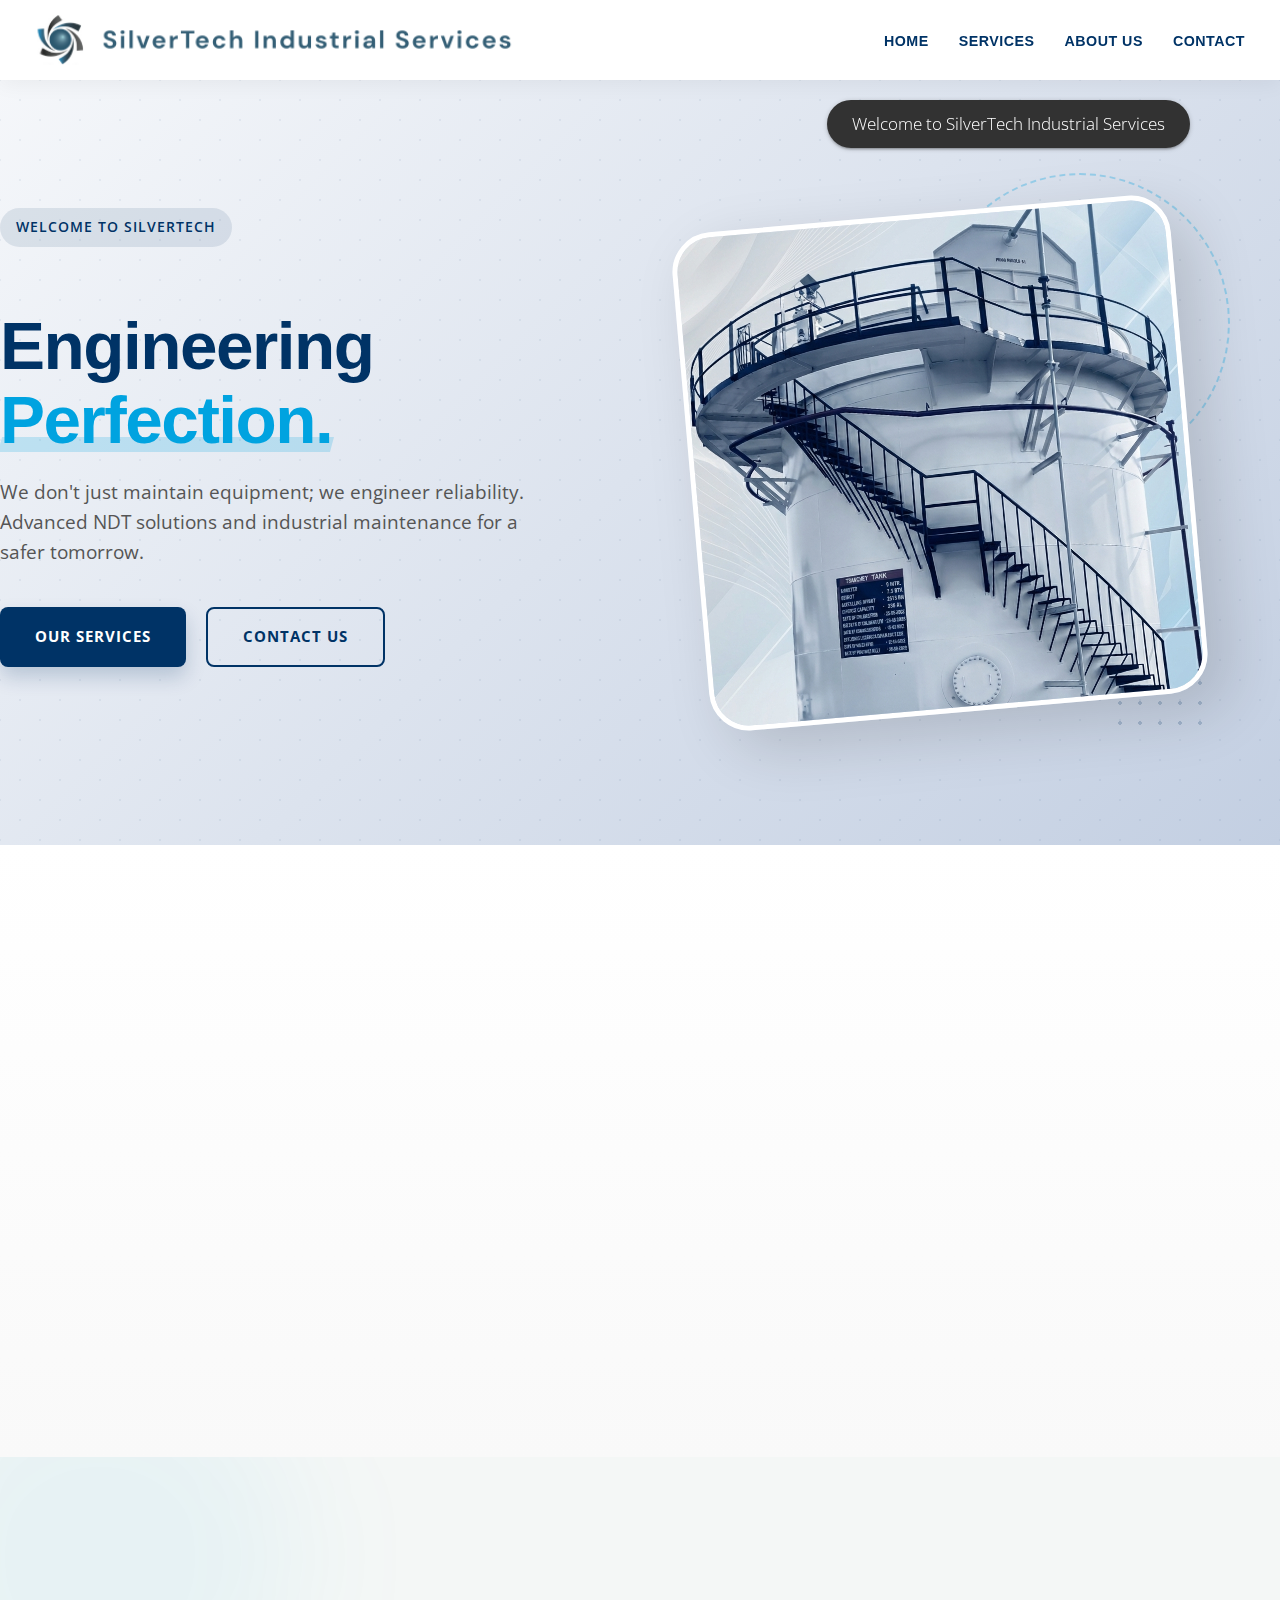
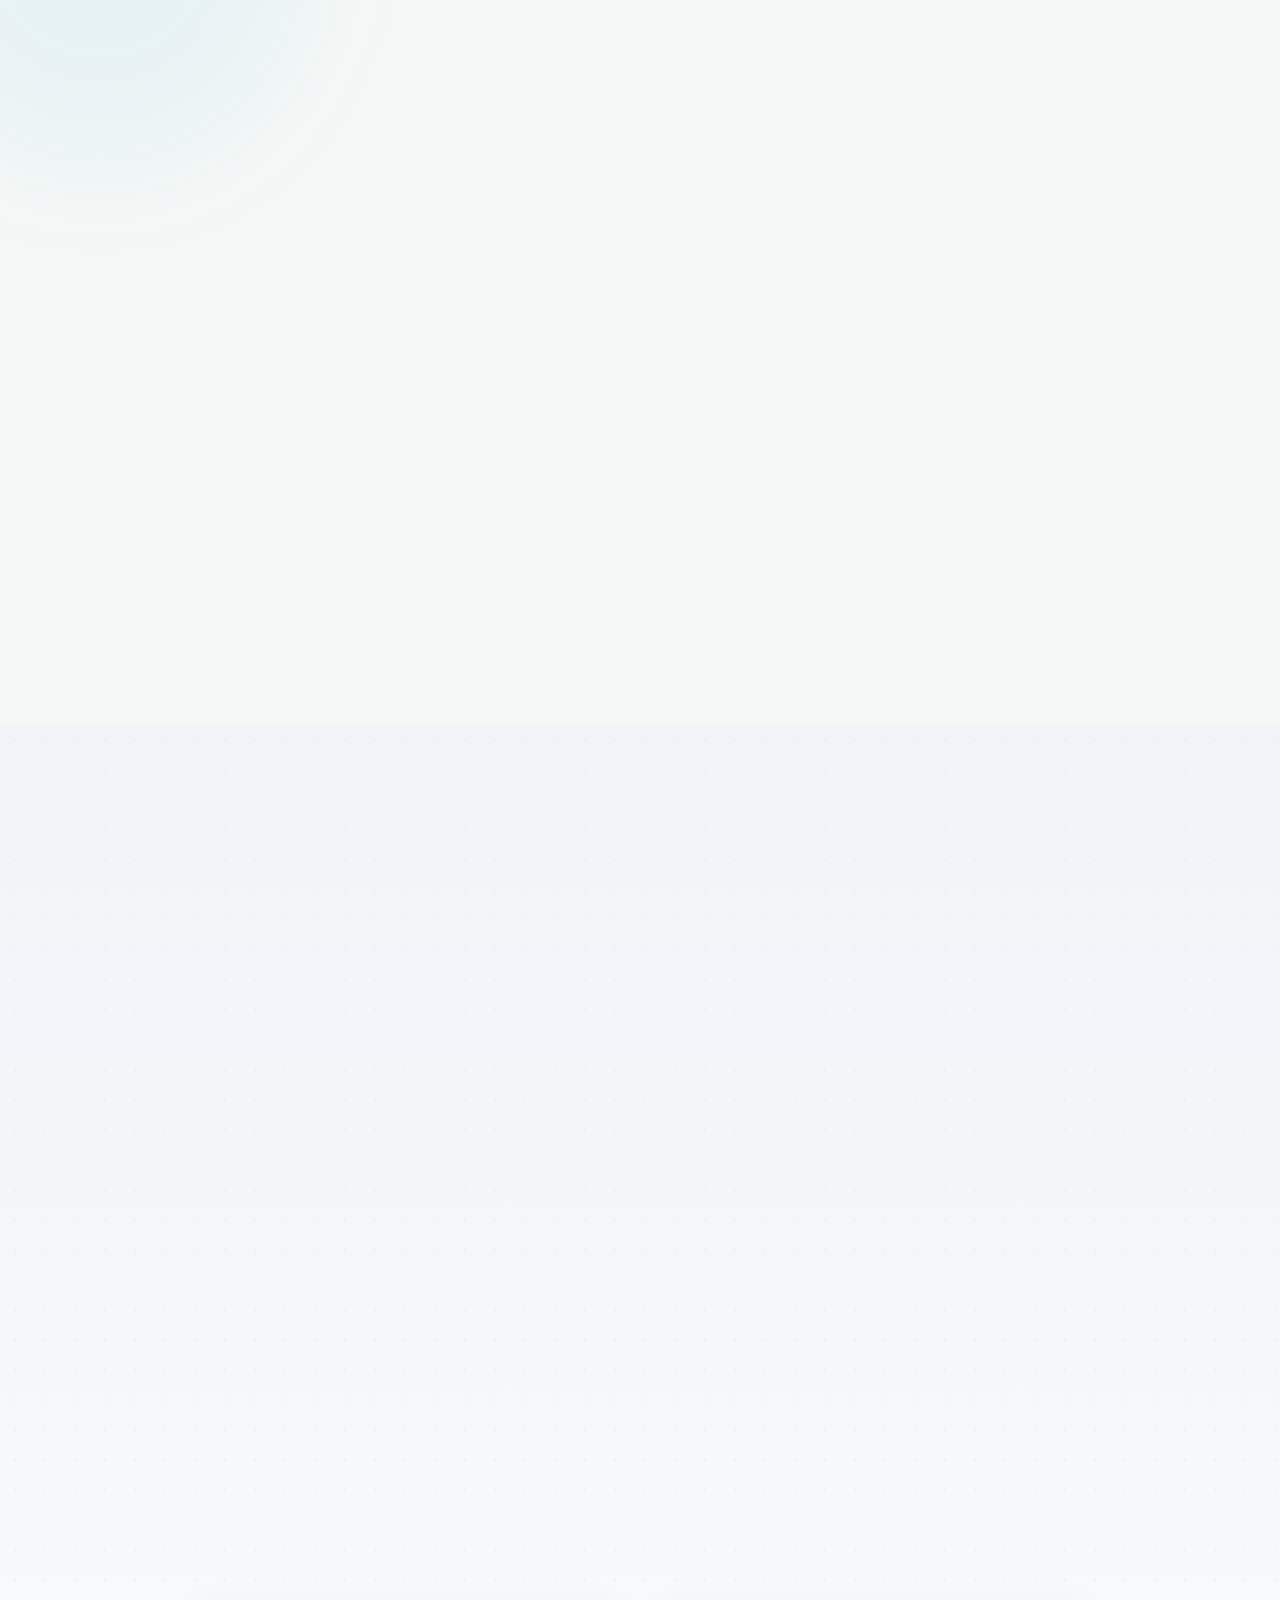
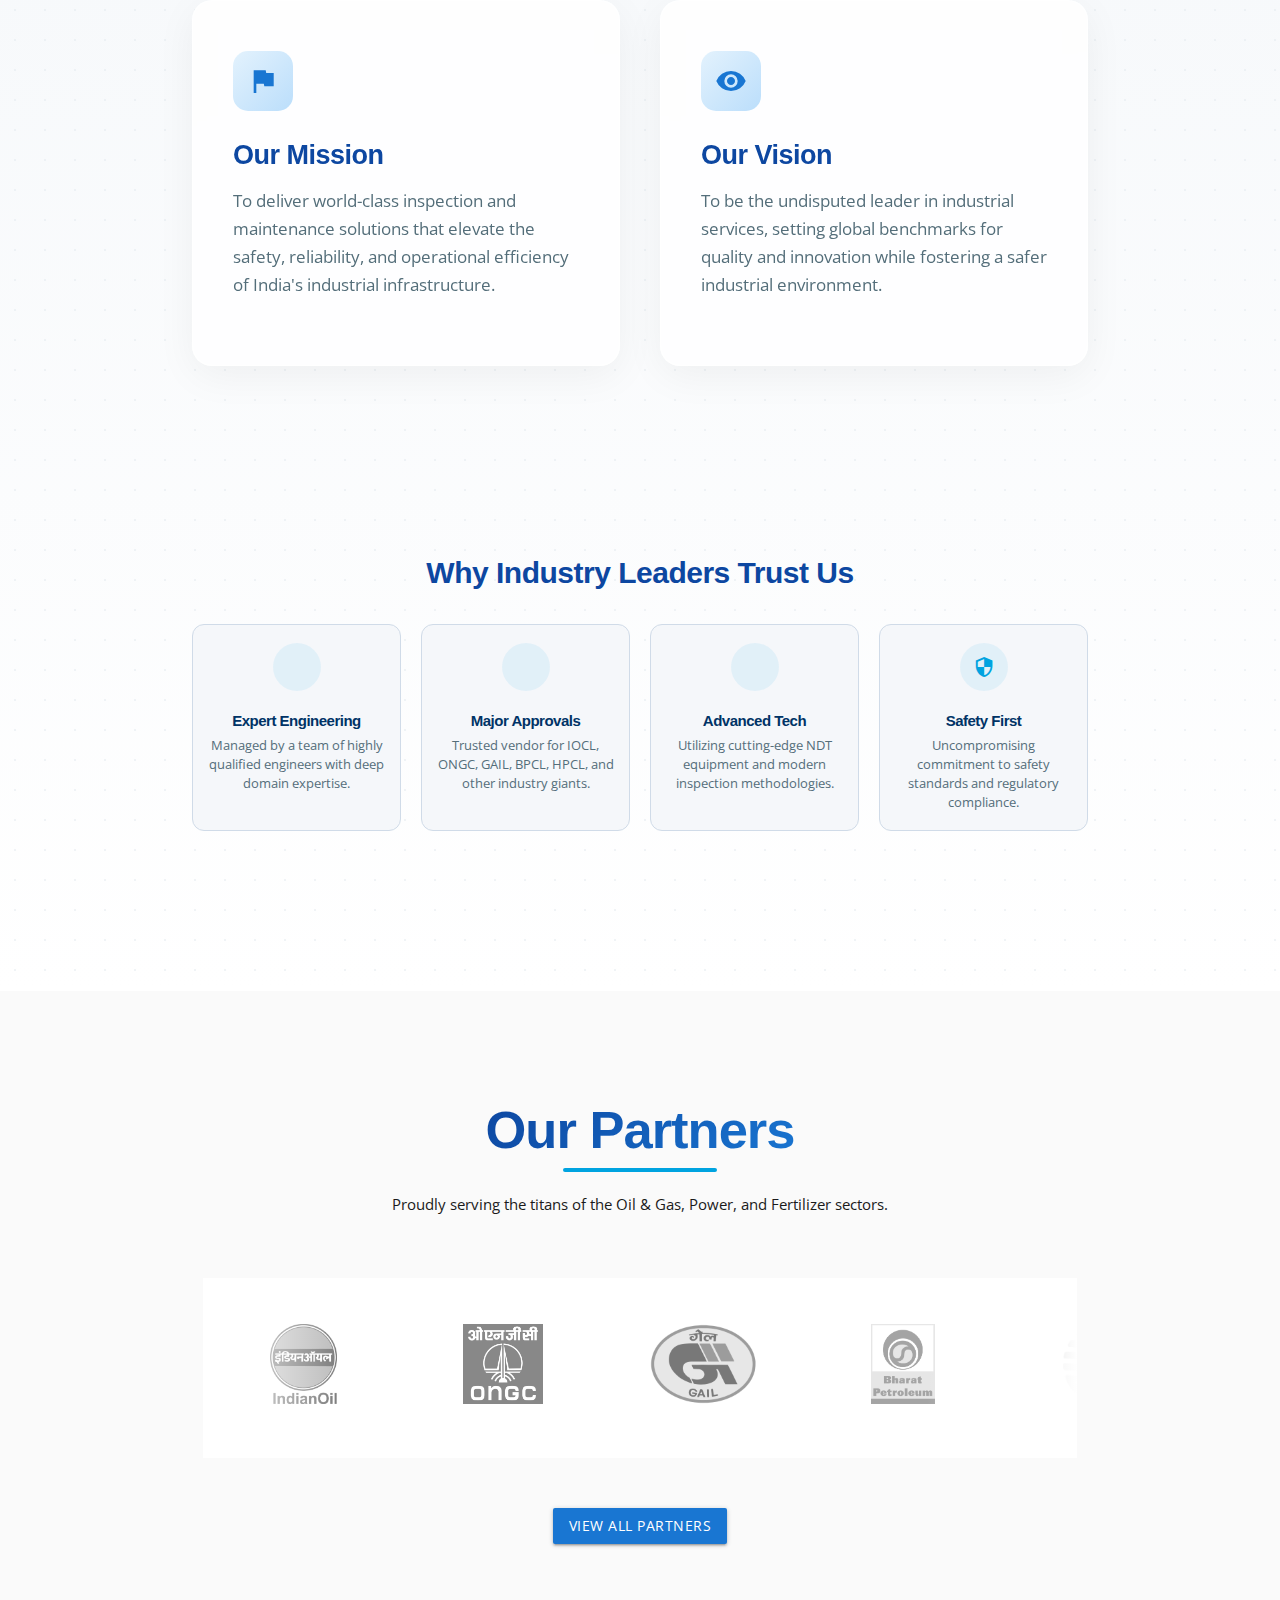
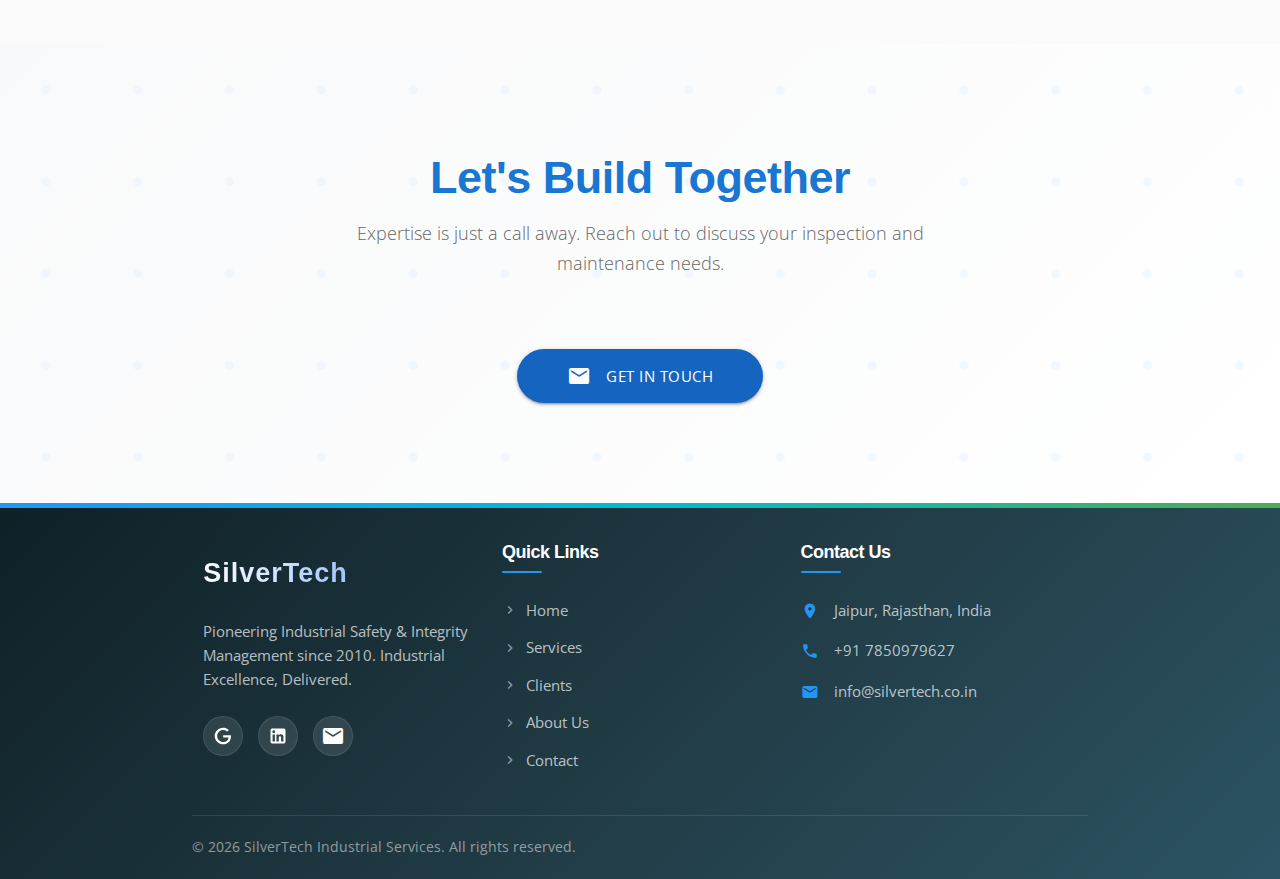
<file: index.html>
<!DOCTYPE html>
<html lang="en">

<head>
  <meta charset="utf-8">
  <meta name="viewport" content="width=device-width, initial-scale=1.0">
  <meta name="description"
    content="SilverTech Industrial Services - Leading inspection, maintenance, integrity management & NDT company in India specializing in industrial services for Oil & Gas, Power & Fertilizer companies.">
  <meta name="keywords" content="SilverTech, industrial services, NDT, inspection, maintenance, oil and gas, India">
  <title>SilverTech Industrial Services</title>

  <!-- Fonts and Icons -->
  <link href="https://fonts.googleapis.com/icon?family=Material+Icons" rel="stylesheet">
  <link href="https://fonts.googleapis.com/css?family=Open+Sans:400,600,700&display=swap" rel="stylesheet">

  <!-- Materialize CSS -->
  <link rel="stylesheet" href="https://cdnjs.cloudflare.com/ajax/libs/materialize/1.0.0/css/materialize.min.css">

  <!-- Custom Styles -->
  <link rel="stylesheet" href="styles.css">

  <!-- Favicon -->
  <link rel="icon" type="image/png" href="assets/favicon/favicon.png">
</head>

<body>
  <!-- Navigation -->
  <div class="navbar-fixed">
    <nav>
      <div class="nav-wrapper">
        <a href="index.html" class="brand-logo left">
          <img src="assets/images/silvertech-logo-main.png" alt="SilverTech Logo">
        </a>
        <a href="#" data-target="mobile-nav" class="sidenav-trigger right">
          <i class="material-icons" style="color: var(--primary-color);">menu</i>
        </a>
        <ul class="right hide-on-med-and-down">
          <li><a href="index.html">Home</a></li>
          <li><a href="services.html">Services</a></li>
          <li><a href="about.html">About Us</a></li>
          <li><a href="contact.html">Contact</a></li>
        </ul>
      </div>
    </nav>
  </div>

  <!-- Mobile Navigation -->
  <ul class="sidenav" id="mobile-nav">
    <li><a href="index.html" class="active-nav"><i class="material-icons">home</i>Home</a></li>
    <li><a href="services.html"><i class="material-icons">build</i>Services</a></li>
    <li><a href="clients.html"><i class="material-icons">apartment</i>Clients</a></li>
    <li><a href="about.html"><i class="material-icons">info</i>About Us</a></li>
    <li><a href="contact.html"><i class="material-icons">mail</i>Contact</a></li>
  </ul>

  <!-- Hero Section -->
  <section class="hero-section">
    <div class="hero-bg-pattern"></div>

    <div class="container hero-container">
      <!-- Left Content -->
      <div class="hero-text-col">
        <div class="badge-pill">Welcome to SilverTech</div>
        <h1 class="hero-title">Engineering <br><span class="highlight-text">Perfection.</span></h1>
        <p class="hero-subtitle">We don't just maintain equipment; we engineer reliability. Advanced NDT solutions and
          industrial maintenance for a safer tomorrow.</p>

        <div class="hero-buttons">
          <a href="services.html" class="btn-creative primary-btn">
            <span>Our Services</span>
            <div class="liquid"></div>
          </a>
          <a href="contact.html" class="btn-creative secondary-btn">
            <span>Contact Us</span>
          </a>
        </div>

      </div>

      <!-- Right Visual -->
      <div class="hero-visual-col">
        <div class="visual-wrapper">
          <div class="main-image-frame">
            <img src="assets/images/silvertech-home-hero-tank.png" alt="Industrial Storage Tank" class="hero-main-img">
          </div>
          <!-- Floating Elements -->

          <div class="deco-circle"></div>
          <div class="deco-dots"></div>
        </div>
      </div>
    </div>
  </section>

  <!-- Dynamic Stats & Intro Section -->
  <section id="intro" style="background: linear-gradient(to bottom, #fff, #f9f9f9); padding: 80px 0;">
    <div class="container">
      <div class="row">
        <div class="col s12 center-align reveal fade-up">
          <h2 class="section-title">Who We Are</h2>
          <p class="section-subtitle flow-text">SilverTech stands at the forefront of the industrial services sector.
            We deliver comprehensive NDT, reliability, and maintenance solutions to the Oil & Gas, Power, and
            Fertilizer industries.</p>
        </div>
      </div>

      <div class="row" style="margin-top: 50px;">
        <div class="col s12 m4">
          <div class="stat-box reveal zoom-in delay-1">
            <span class="stat-number">15+</span>
            <span class="stat-label">Years of Experience</span>
          </div>
        </div>
        <div class="col s12 m4">
          <div class="stat-box reveal zoom-in delay-2">
            <span class="stat-number">350+</span>
            <span class="stat-label">Major Projects Completed</span>
          </div>
        </div>
        <div class="col s12 m4">
          <div class="stat-box reveal zoom-in delay-3">
            <span class="stat-number">50+</span>
            <span class="stat-label">Satisfied Clients</span>
          </div>
        </div>
      </div>
    </div>
  </section>

  <!-- Creative Services Section -->
  <section id="services" style="background: #f4f7f6; position: relative; overflow: hidden;">
    <!-- Blob Background Pattern -->
    <div
      style="position: absolute; top: -100px; left: -100px; width: 400px; height: 400px; background: rgba(0, 163, 224, 0.05); border-radius: 50%; filter: blur(60px); z-index: 0;">
    </div>

    <div class="container" style="position: relative; z-index: 1;">
      <div class="row">
        <div class="col s12 center-align reveal fade-up">
          <h3 class="section-title">Core Competencies</h3>
          <p class="section-subtitle">Specialized industrial solutions designed for precision and reliability.</p>
        </div>
      </div>

      <div class="row">
        <!-- Service Card 1 -->
        <div class="col s12 m4 reveal fade-up delay-1">
          <div class="glass-card">
            <div class="icon-blob">
              <i class="material-icons">search</i>
            </div>
            <h4 class="center-align" style="font-size: 1.5rem; font-weight: 700; color: var(--primary-color);">
              Inspection Services</h4>
            <p class="center-align grey-text text-darken-2">Advanced NDT techniques for storage tanks, piping systems,
              and pressure vessels. We see what others miss.</p>
            <div class="center-align" style="margin-top: 20px;">
              <a href="services.html#inspection" class="btn-flat blue-text" style="font-weight: 600;">Explore <i
                  class="material-icons right">arrow_forward</i></a>
            </div>
          </div>
        </div>

        <!-- Service Card 2 -->
        <div class="col s12 m4 reveal fade-up delay-2">
          <div class="glass-card">
            <div class="icon-blob">
              <i class="material-icons">construction</i>
            </div>
            <h4 class="center-align" style="font-size: 1.5rem; font-weight: 700; color: var(--primary-color);">
              Maintenance Solutions</h4>
            <p class="center-align grey-text text-darken-2">Turnkey maintenance and repair for petroleum storage tanks
              and critical plant infrastructure. Minimize downtime.</p>
            <div class="center-align" style="margin-top: 20px;">
              <a href="services.html#maintenance" class="btn-flat blue-text" style="font-weight: 600;">Explore <i
                  class="material-icons right">arrow_forward</i></a>
            </div>
          </div>
        </div>

        <!-- Service Card 3 -->
        <div class="col s12 m4 reveal fade-up delay-3">
          <div class="glass-card">
            <div class="icon-blob">
              <i class="material-icons">verified_user</i>
            </div>
            <h4 class="center-align" style="font-size: 1.5rem; font-weight: 700; color: var(--primary-color);">
              Integrity Management</h4>
            <p class="center-align grey-text text-darken-2">Strategic RBI programs and corrosion protection to extend
              asset life and ensure regulatory compliance.</p>
            <div class="center-align" style="margin-top: 20px;">
              <a href="services.html#integrity" class="btn-flat blue-text" style="font-weight: 600;">Explore <i
                  class="material-icons right">arrow_forward</i></a>
            </div>
          </div>
        </div>
      </div>

      <div class="row center-align reveal zoom-in delay-2" style="margin-top: 50px;">
        <a href="services.html" class="btn-large btn-dynamic waves-effect waves-light">View Full Portfolio</a>
      </div>
    </div>
  </section>

  <!-- About Section -->
  <!-- About Section -->
  <section class="silvertech-about" id="about">
    <div class="about-bg-pattern"></div>
    <div class="container">
      <!-- Section Header -->
      <div class="section-header center-align reveal fade-up">
        <h2 class="section-title">Why SilverTech?</h2>
        <p class="section-subtitle">We don't just inspect; we innovate. Discover the partner utilized by India's
          industrial giants.</p>
      </div>

      <!-- Main About Content: Story -->
      <div class="about-grid story-grid">
        <div class="about-image-wrapper reveal fade-right">
          <div class="image-frame">
            <img src="assets/images/about-us-trust-handshake.png" alt="Trust is Built, Not Claimed - Handshake">
            <div class="experience-badge">
              <span class="years">15+</span>
              <span class="text">Years of<br>Excellence</span>
            </div>
          </div>
        </div>

        <div class="about-text-content reveal fade-left">
          <h3 class="subsection-title">A Legacy of Trust</h3>
          <p class="lead-text">From Jaipur to the specialized industrial hubs of India, SilverTech has established a
            reputation for uncompromising quality.</p>
          <p>We are more than service providers; we are custodians of your industrial integrity. Specializing in tank
            rehabilitation, plant piping, and advanced NDT, our certified engineers ensure your operations are safe,
            compliant, and efficient.</p>

          <div class="signature-block">
            <a href="about.html" class="btn-flat blue-text"
              style="padding-left:0; font-weight: 700; font-size: 1.1rem;">Read Our Story <i
                class="material-icons right">arrow_forward</i></a>
          </div>
        </div>
      </div>

      <!-- Mission & Vision Cards -->
      <div class="mv-grid">
        <div class="mv-card mission-card hover-lift">
          <div class="card-icon-bg">
            <i class="material-icons">flag</i>
          </div>
          <h3>Our Mission</h3>
          <p>To deliver world-class inspection and maintenance solutions that elevate the safety, reliability, and
            operational efficiency of India's industrial infrastructure.</p>
        </div>

        <div class="mv-card vision-card hover-lift">
          <div class="card-icon-bg">
            <i class="material-icons">visibility</i>
          </div>
          <h3>Our Vision</h3>
          <p>To be the undisputed leader in industrial services, setting global benchmarks for quality and innovation
            while fostering a safer industrial environment.</p>
        </div>
      </div>

      <!-- Why Choose Us -->
      <div class="why-us-section">
        <h3 class="subsection-title center-align">Why Industry Leaders Trust Us</h3>

        <div class="why-us-grid">
          <div class="feature-item">
            <div class="feature-icon">
              <i class="material-icons">engineering</i>
            </div>
            <h4>Expert Engineering</h4>
            <p>Managed by a team of highly qualified engineers with deep domain expertise.</p>
          </div>

          <div class="feature-item">
            <div class="feature-icon">
              <i class="material-icons">verified</i>
            </div>
            <h4>Major Approvals</h4>
            <p>Trusted vendor for IOCL, ONGC, GAIL, BPCL, HPCL, and other industry giants.</p>
          </div>

          <div class="feature-item">
            <div class="feature-icon">
              <i class="material-icons">precision_manufacturing</i>
            </div>
            <h4>Advanced Tech</h4>
            <p>Utilizing cutting-edge NDT equipment and modern inspection methodologies.</p>
          </div>

          <div class="feature-item">
            <div class="feature-icon">
              <i class="material-icons">security</i>
            </div>
            <h4>Safety First</h4>
            <p>Uncompromising commitment to safety standards and regulatory compliance.</p>
          </div>
        </div>
      </div>

    </div>
  </section>

  <!-- Clients Section Preview -->
  <section id="clients-preview" class="grey lighten-5">
    <div class="container">
      <div class="row center-align">
        <div class="col s12">
          <h3 class="section-title">Our Partners</h3>
          <p style="max-width: 600px; margin: 0 auto 40px;">Proudly serving the titans of the Oil & Gas, Power, and
            Fertilizer sectors.</p>
        </div>
      </div>

      <!-- Partners Carousel -->
      <div class="row">
        <div class="col s12">
          <div class="logo-slider">
            <div class="logo-track">
              <!-- Set 1 -->
              <div class="logo-slide"><a href="https://iocl.com" target="_blank"><img
                    src="assets/images/clients/indian-oil-logo.png" alt="Indian Oil"></a></div>
              <div class="logo-slide"><a href="https://www.ongcindia.com" target="_blank"><img
                    src="assets/images/clients/ongc-logo.png" alt="ONGC"></a></div>
              <div class="logo-slide"><a href="https://gailonline.com" target="_blank"><img
                    src="assets/images/clients/gail-logo.png" alt="GAIL"></a></div>
              <div class="logo-slide"><a href="https://www.bharatpetroleum.in" target="_blank"><img
                    src="assets/images/clients/bpcl-logo.png" alt="BPCL"></a></div>
              <div class="logo-slide"><a href="https://www.vedantaltd.com" target="_blank"><img
                    src="assets/images/clients/vedanta-logo.png" alt="Vedanta"></a></div>
              <div class="logo-slide"><a href="https://www.ntpc.co.in" target="_blank"><img
                    src="assets/images/clients/ntpc-logo.png" alt="NTPC"></a></div>
              <div class="logo-slide"><a href="https://www.bhel.com" target="_blank"><img
                    src="assets/images/clients/bhel-logo.png" alt="BHEL"></a></div>

              <!-- Set 2 (Duplicate for loop) -->
              <div class="logo-slide"><a href="https://iocl.com" target="_blank"><img
                    src="assets/images/clients/indian-oil-logo.png" alt="Indian Oil"></a></div>
              <div class="logo-slide"><a href="https://www.ongcindia.com" target="_blank"><img
                    src="assets/images/clients/ongc-logo.png" alt="ONGC"></a></div>
              <div class="logo-slide"><a href="https://gailonline.com" target="_blank"><img
                    src="assets/images/clients/gail-logo.png" alt="GAIL"></a></div>
              <div class="logo-slide"><a href="https://www.bharatpetroleum.in" target="_blank"><img
                    src="assets/images/clients/bpcl-logo.png" alt="BPCL"></a></div>
              <div class="logo-slide"><a href="https://www.vedantaltd.com" target="_blank"><img
                    src="assets/images/clients/vedanta-logo.png" alt="Vedanta"></a></div>
              <div class="logo-slide"><a href="https://www.ntpc.co.in" target="_blank"><img
                    src="assets/images/clients/ntpc-logo.png" alt="NTPC"></a></div>
              <div class="logo-slide"><a href="https://www.bhel.com" target="_blank"><img
                    src="assets/images/clients/bhel-logo.png" alt="BHEL"></a></div>
            </div>
          </div>
        </div>
      </div>

      <div class="row center-align" style="margin-top: 50px;">
        <a href="clients.html" class="btn blue waves-effect waves-light darken-2">View All Partners</a>
      </div>
    </div>
  </section>

  <!-- Contact Section -->
  <section id="contact-preview" class="contact-section">
    <div class="container">
      <!-- Section Header -->
      <div class="row">
        <div class="col s12 center-align">
          <h3 class="contact-title">Let's Build Together</h3>
          <p class="contact-subtitle">Expertise is just a call away. Reach out to discuss your inspection and
            maintenance needs.</p>
        </div>
      </div>

      <!-- Contact Content -->
      <div class="row center-align">
        <a href="contact.html" class="btn-large blue darken-3 waves-effect waves-light hover-lift"
          style="border-radius: 50px; padding: 0 50px;">
          <i class="material-icons left">email</i> Get in Touch
        </a>
      </div>
    </div>
  </section>

  <!-- Footer -->
  <footer class="modern-footer">
    <div class="container">
      <div class="row">
        <!-- Brand Column -->
        <div class="col s12 m4">
          <div class="footer-logo">
            <h5>SilverTech</h5>
          </div>
          <p class="footer-desc">Pioneering Industrial Safety & Integrity Management since 2010. Industrial
            Excellence, Delivered.</p>
          <div class="footer-social">
            <a href="https://share.google/gog3N5cGCoS9EgUGl" target="_blank" class="social-btn"
              aria-label="Google Business Profile">
              <svg style="width: 20px; height: 20px;" viewBox="0 0 24 24" fill="currentColor">
                <path
                  d="M21.35,11.1H12.18V13.83H18.69C18.36,17.64 15.19,19.27 12.19,19.27C8.36,19.27 5,16.25 5,12C5,7.9 8.2,4.73 12.2,4.73C15.29,4.73 17.1,6.7 17.1,6.7L19,4.72C19,4.72 16.56,2 12.1,2C6.42,2 2.03,6.8 2.03,12C2.03,17.05 6.16,22 12.25,22C17.6,22 21.5,18.33 21.5,12.91C21.5,11.76 21.35,11.1 21.35,11.1V11.1Z" />
              </svg>
            </a>
            <a href="https://www.linkedin.com/company/silvertech-industrial-services/" target="_blank"
              class="social-btn" aria-label="LinkedIn">
              <svg style="width: 20px; height: 20px;" viewBox="0 0 24 24" fill="currentColor">
                <path
                  d="M19 3a2 2 0 0 1 2 2v14a2 2 0 0 1-2 2H5a2 2 0 0 1-2-2V5a2 2 0 0 1 2-2h14m-.5 15.5v-5.3a3.26 3.26 0 0 0-3.26-3.26c-.85 0-1.84.52-2.32 1.3v-1.11h-2.79v8.37h2.79v-4.93c0-.77.62-1.4 1.39-1.4a1.4 1.4 0 0 1 1.4 1.4v4.93h2.79M6.88 8.56a1.68 1.68 0 0 0 1.68-1.68c0-.93-.75-1.69-1.68-1.69a1.69 1.69 0 0 0-1.69 1.69c0 .93.76 1.68 1.69 1.68m1.39 9.94v-8.37H5.5v8.37h2.77z" />
              </svg>
            </a>
            <a href="mailto:info@silvertech.co.in" class="social-btn" aria-label="Email">
              <i class="material-icons">email</i>
            </a>
          </div>
        </div>

        <!-- Quick Links -->
        <div class="col s12 m4">
          <h5 class="footer-heading">Quick Links</h5>
          <ul class="footer-links">
            <li><a href="index.html"><i class="material-icons">chevron_right</i> Home</a></li>
            <li><a href="services.html"><i class="material-icons">chevron_right</i> Services</a></li>
            <li><a href="clients.html"><i class="material-icons">chevron_right</i> Clients</a></li>
            <li><a href="about.html"><i class="material-icons">chevron_right</i> About Us</a></li>
            <li><a href="contact.html"><i class="material-icons">chevron_right</i> Contact</a></li>
          </ul>
        </div>

        <!-- Contact Info -->
        <div class="col s12 m4">
          <h5 class="footer-heading">Contact Us</h5>
          <ul class="footer-contact">
            <li>
              <i class="material-icons">location_on</i>
              <span>Jaipur, Rajasthan, India</span>
            </li>
            <li>
              <i class="material-icons">phone</i>
              <span>+91 7850979627</span>
            </li>
            <li>
              <a href="mailto:info@silvertech.co.in" style="display: flex; align-items: flex-start; color: inherit;">
                <i class="material-icons">email</i>
                <span>info@silvertech.co.in</span>
              </a>
            </li>
          </ul>
        </div>
      </div>

      <div class="footer-bottom">
        <div class="copyright">
          &copy; 2026 SilverTech Industrial Services. All rights reserved.
        </div>
      </div>
    </div>
  </footer>

  <!-- JavaScript -->
  <script src="https://code.jquery.com/jquery-3.6.0.min.js"></script>
  <script src="https://cdnjs.cloudflare.com/ajax/libs/materialize/1.0.0/js/materialize.min.js"></script>
  <script src="silvertech_clean_js.js"></script>
  <script>
    // Navbar scroll effect
    $(window).scroll(function () {
      if ($(this).scrollTop() > 50) {
        $('nav').addClass('scrolled');
      } else {
        $('nav').removeClass('scrolled');
      }
    });

    // Scroll Reveal Animation
    (function () {
      var reveals = document.querySelectorAll('.reveal');
      var observer = new IntersectionObserver(function (entries) {
        entries.forEach(function (entry) {
          if (entry.isIntersecting) {
            entry.target.classList.add('visible');
          }
        });
      }, { threshold: 0.15, rootMargin: '0px 0px -40px 0px' });

      reveals.forEach(function (el) {
        observer.observe(el);
      });
    })();
  </script>
</body>

</html>
</file>
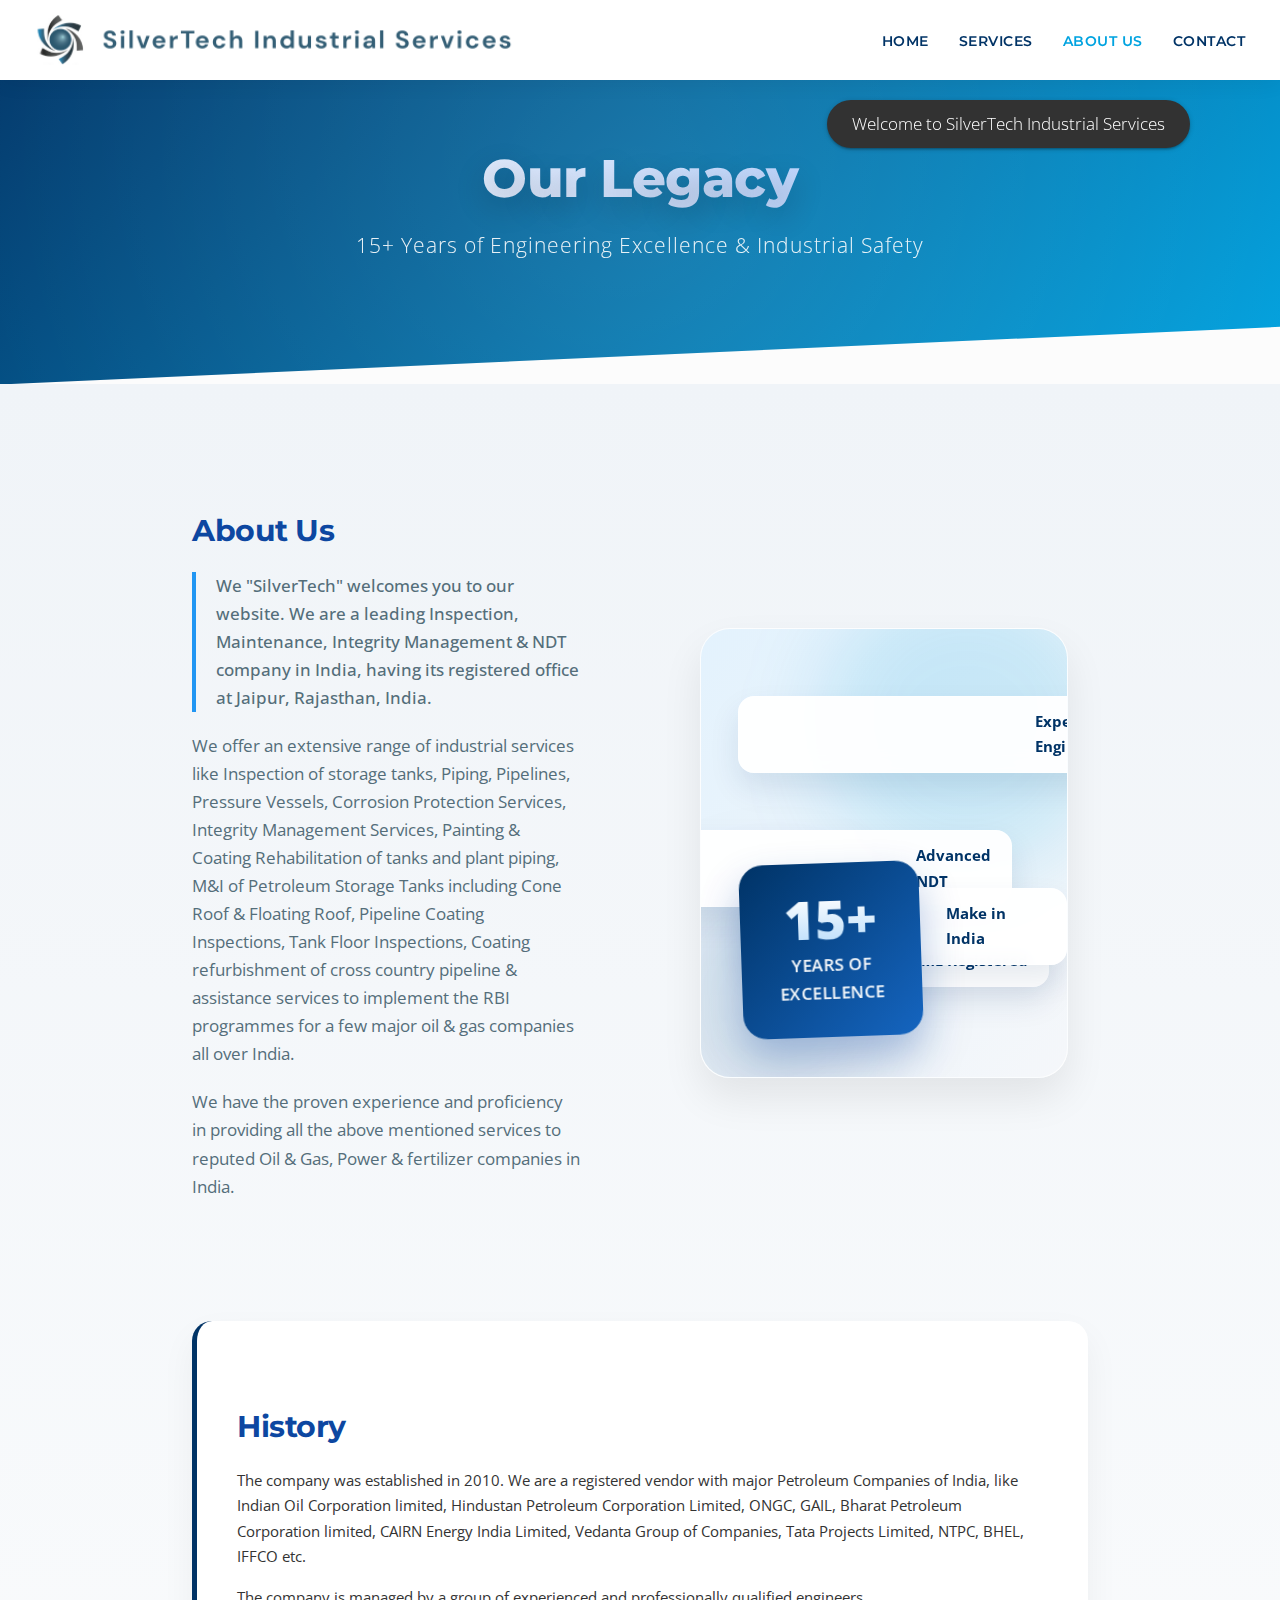
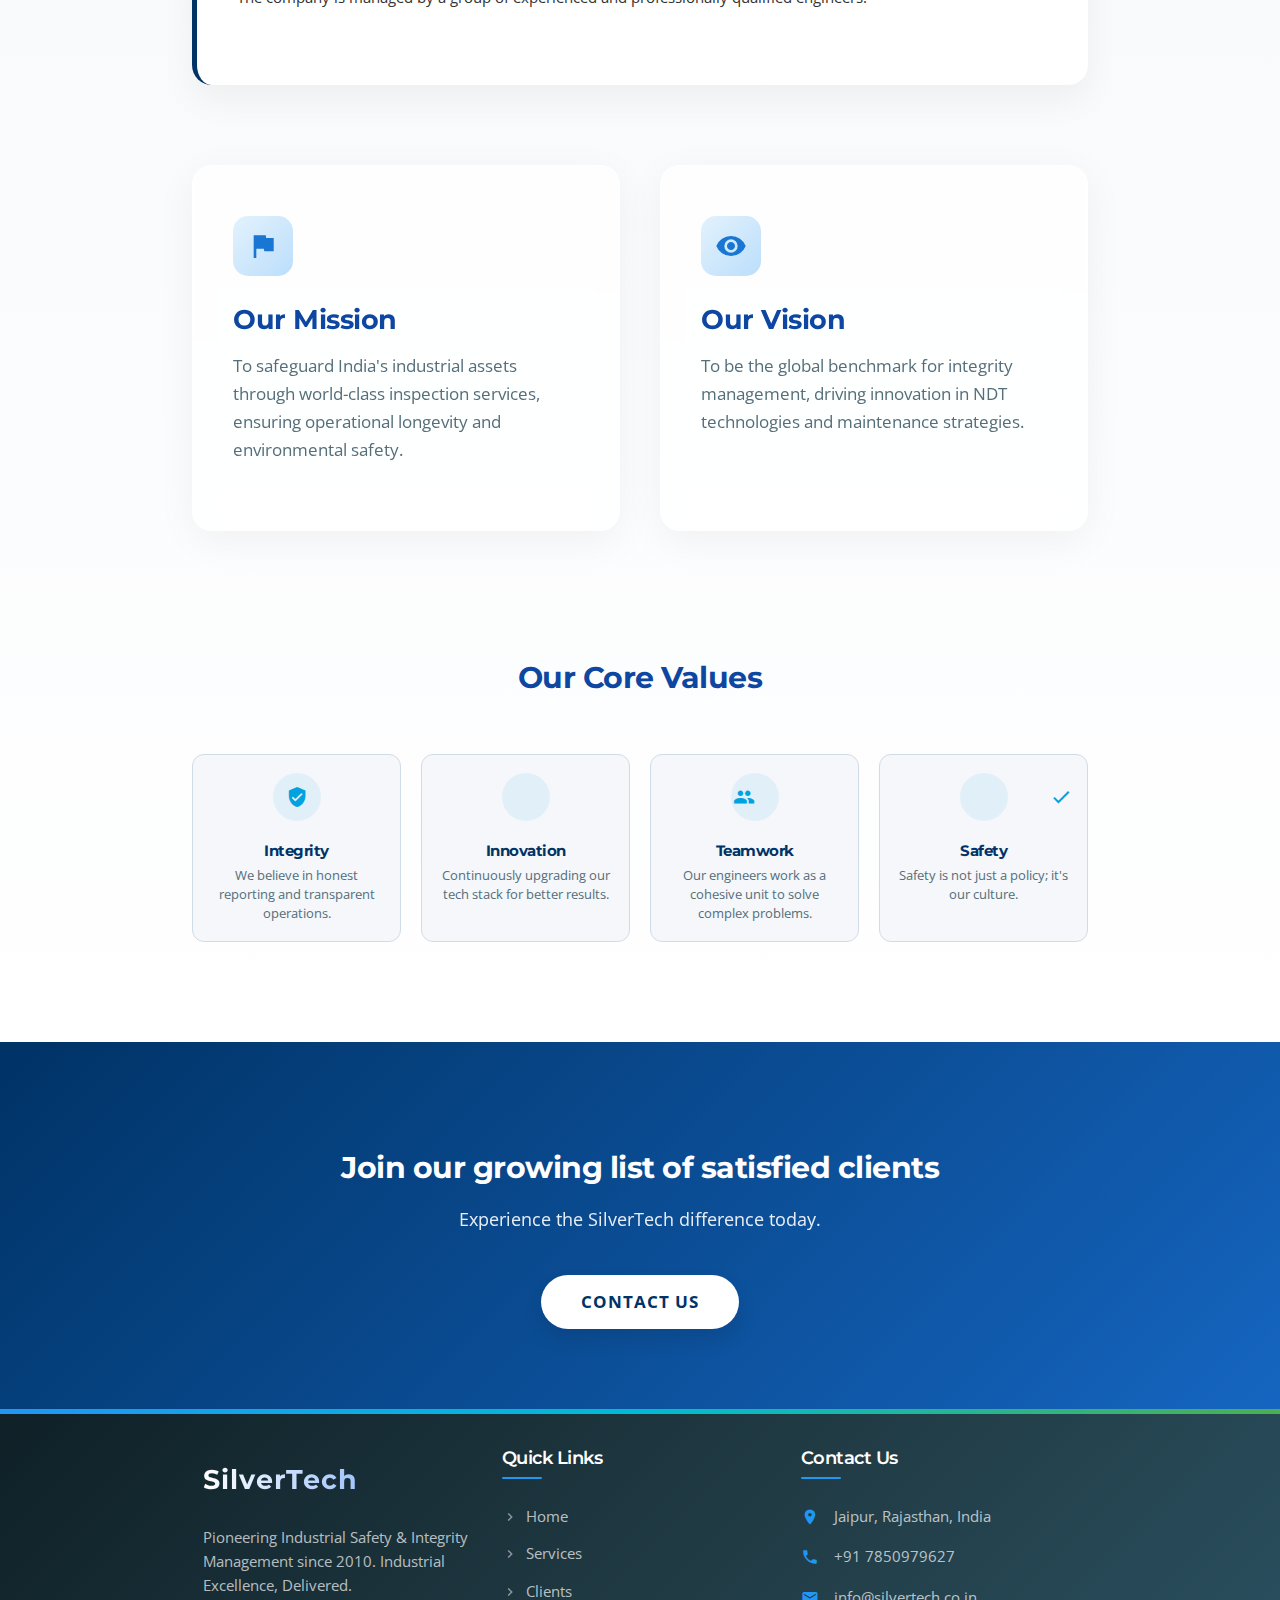
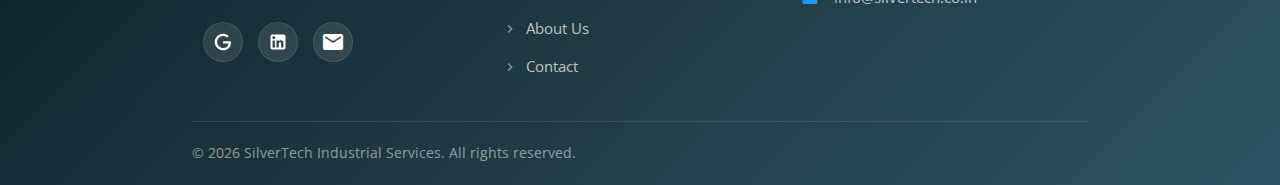
<file: about.html>
<!DOCTYPE html>
<html lang="en">

<head>
    <meta charset="utf-8">
    <meta name="viewport" content="width=device-width, initial-scale=1.0">
    <title>About Us | SilverTech Industrial Services</title>
    <!-- Fonts and Icons -->
    <link href="https://fonts.googleapis.com/icon?family=Material+Icons" rel="stylesheet">
    <link href="https://fonts.googleapis.com/css?family=Montserrat:400,600,700,900|Open+Sans:400,600,700&display=swap"
        rel="stylesheet">
    <!-- Materialize CSS -->
    <link rel="stylesheet" href="https://cdnjs.cloudflare.com/ajax/libs/materialize/1.0.0/css/materialize.min.css">
    <link rel="stylesheet" href="styles.css">
    <link rel="icon" type="image/png" href="assets/favicon/favicon.png">
</head>

<body>

    <!-- Navigation -->
    <div class="navbar-fixed">
        <nav>
            <div class="nav-wrapper">
                <a href="index.html" class="brand-logo left">
                    <img src="assets/images/silvertech-logo-main.png" alt="SilverTech Logo">
                </a>
                <a href="#" data-target="mobile-nav" class="sidenav-trigger right">
                    <i class="material-icons" style="color: var(--primary-color);">menu</i>
                </a>
                <ul class="right hide-on-med-and-down">
                    <li><a href="index.html">Home</a></li>
                    <li><a href="services.html">Services</a></li>
                    <li><a href="about.html" class="active-link">About Us</a></li>
                    <li><a href="contact.html">Contact</a></li>
                </ul>
            </div>
        </nav>
    </div>

    <!-- Mobile Navigation -->
    <ul class="sidenav" id="mobile-nav">
        <li><a href="index.html"><i class="material-icons">home</i>Home</a></li>
        <li><a href="services.html"><i class="material-icons">build</i>Services</a></li>
        <li><a href="clients.html"><i class="material-icons">apartment</i>Clients</a></li>
        <li><a href="about.html" class="active-nav"><i class="material-icons">info</i>About Us</a></li>
        <li><a href="contact.html"><i class="material-icons">mail</i>Contact</a></li>
    </ul>

    <!-- Page Header -->
    <header class="page-header">
        <div class="container">
            <h1>Our Legacy</h1>
            <p>15+ Years of Engineering Excellence & Industrial Safety</p>
        </div>
    </header>

    <!-- Main Content -->
    <section class="silvertech-about">
        <div class="container">
            <div class="about-grid">
                <div class="about-text-content">
                    <h3 class="subsection-title">About Us</h3>
                    <p class="lead-text">We "SilverTech" welcomes you to our website. We are a leading
                        Inspection, Maintenance, Integrity Management & NDT company in India, having its registered
                        office at Jaipur, Rajasthan, India.</p>
                    <p>We offer an extensive range of industrial services like Inspection of storage tanks, Piping,
                        Pipelines, Pressure Vessels, Corrosion Protection Services, Integrity Management Services,
                        Painting & Coating Rehabilitation of tanks and plant piping, M&I of Petroleum Storage Tanks
                        including Cone Roof & Floating Roof, Pipeline Coating Inspections, Tank Floor Inspections,
                        Coating refurbishment of cross country pipeline & assistance services to implement the RBI
                        programmes for a few major oil & gas companies all over India.</p>
                    <p>We have the proven experience and proficiency in providing all the above mentioned services to
                        reputed Oil & Gas, Power & fertilizer companies in India.</p>
                </div>
                <div class="about-image-wrapper">
                    <!-- New Graphic Stats Board (No Image) -->
                    <div class="about-graphic-container">
                        <div class="about-graphic-pattern"></div>
                        <div class="graphic-shape shape-1"></div>
                        <div class="graphic-shape shape-2"></div>

                        <!-- Floating Tech Elements -->
                        <div class="graphic-icon-float icon-1">
                            <i class="material-icons" style="color: var(--secondary-color)">engineering</i>
                            <span>Expert Engineers</span>
                        </div>

                        <div class="graphic-icon-float icon-2">
                            <i class="material-icons" style="color: var(--secondary-color)">verified_user</i>
                            <span>MSME Registered</span>
                        </div>

                        <div class="graphic-icon-float icon-3">
                            <i class="material-icons" style="color: var(--secondary-color)">precision_manufacturing</i>
                            <span>Advanced NDT</span>
                        </div>

                        <div class="graphic-icon-float icon-4">
                            <i class="material-icons" style="color: var(--secondary-color)">factory</i>
                            <span>Make in India</span>
                        </div>

                        <!-- Main Badge -->
                        <div class="experience-badge-graphic">
                            <span class="years">15+</span>
                            <span class="text">Years of<br>Excellence</span>
                        </div>
                    </div>
                </div>
            </div>

            <!-- History Section -->
            <div class="history-section">
                <i class="material-icons history-bg-icon">history_edu</i>
                <h3 class="subsection-title">History</h3>
                <p>The company was established in 2010. We are a registered vendor with major Petroleum Companies of
                    India, like Indian Oil Corporation limited, Hindustan Petroleum Corporation Limited, ONGC, GAIL,
                    Bharat Petroleum Corporation limited, CAIRN Energy India Limited, Vedanta Group of Companies, Tata
                    Projects Limited, NTPC, BHEL, IFFCO etc.</p>
                <p>The company is managed by a group of experienced and professionally qualified engineers.</p>
            </div>

            <!-- Vision / Mission -->
            <div class="mv-grid">
                <div class="mv-card hover-lift">
                    <div class="card-icon-bg"><i class="material-icons">flag</i></div>
                    <h3>Our Mission</h3>
                    <p>To safeguard India's industrial assets through world-class inspection services, ensuring
                        operational longevity and environmental safety.</p>
                </div>
                <div class="mv-card hover-lift">
                    <div class="card-icon-bg"><i class="material-icons">visibility</i></div>
                    <h3>Our Vision</h3>
                    <p>To be the global benchmark for integrity management, driving innovation in NDT technologies and
                        maintenance strategies.</p>
                </div>
            </div>

            <!-- Core Values -->
            <div class="row" style="margin-top: 80px;">
                <div class="col s12 center-align">
                    <h3 class="subsection-title">Our Core Values</h3>
                </div>
            </div>
            <div class="why-us-grid">
                <div class="feature-item">
                    <div class="feature-icon"><i class="material-icons">verified_user</i></div>
                    <h4>Integrity</h4>
                    <p>We believe in honest reporting and transparent operations.</p>
                </div>
                <div class="feature-item">
                    <div class="feature-icon"><i class="material-icons">psychology</i></div>
                    <h4>Innovation</h4>
                    <p>Continuously upgrading our tech stack for better results.</p>
                </div>
                <div class="feature-item">
                    <div class="feature-icon"><i class="material-icons">groups</i></div>
                    <h4>Teamwork</h4>
                    <p>Our engineers work as a cohesive unit to solve complex problems.</p>
                </div>
                <div class="feature-item">
                    <div class="feature-icon"><i class="material-icons">safety_check</i></div>
                    <h4>Safety</h4>
                    <p>Safety is not just a policy; it's our culture.</p>
                </div>
            </div>
        </div>
    </section>

    <!-- Call to Action -->
    <section class="cta-section">
        <div class="container center-align">
            <h3>Join our growing list of satisfied clients</h3>
            <p>Experience the SilverTech difference today.</p>
            <a href="contact.html" class="cta-btn waves-effect waves-light">Contact Us</a>
        </div>
    </section>

    <!-- Footer -->
    <footer class="modern-footer">
        <div class="container">
            <div class="row">
                <!-- Brand Column -->
                <div class="col s12 m4">
                    <div class="footer-logo">
                        <h5>SilverTech</h5>
                    </div>
                    <p class="footer-desc">Pioneering Industrial Safety & Integrity Management since 2010. Industrial
                        Excellence, Delivered.</p>
                    <div class="footer-social">
                        <a href="https://share.google/gog3N5cGCoS9EgUGl" target="_blank" class="social-btn"
                            aria-label="Google Business Profile">
                            <svg style="width: 20px; height: 20px;" viewBox="0 0 24 24" fill="currentColor">
                                <path
                                    d="M21.35,11.1H12.18V13.83H18.69C18.36,17.64 15.19,19.27 12.19,19.27C8.36,19.27 5,16.25 5,12C5,7.9 8.2,4.73 12.2,4.73C15.29,4.73 17.1,6.7 17.1,6.7L19,4.72C19,4.72 16.56,2 12.1,2C6.42,2 2.03,6.8 2.03,12C2.03,17.05 6.16,22 12.25,22C17.6,22 21.5,18.33 21.5,12.91C21.5,11.76 21.35,11.1 21.35,11.1V11.1Z" />
                            </svg>
                        </a>
                        <a href="https://www.linkedin.com/company/silvertech-industrial-services/" target="_blank"
                            class="social-btn" aria-label="LinkedIn">
                            <svg style="width: 20px; height: 20px;" viewBox="0 0 24 24" fill="currentColor">
                                <path
                                    d="M19 3a2 2 0 0 1 2 2v14a2 2 0 0 1-2 2H5a2 2 0 0 1-2-2V5a2 2 0 0 1 2-2h14m-.5 15.5v-5.3a3.26 3.26 0 0 0-3.26-3.26c-.85 0-1.84.52-2.32 1.3v-1.11h-2.79v8.37h2.79v-4.93c0-.77.62-1.4 1.39-1.4a1.4 1.4 0 0 1 1.4 1.4v4.93h2.79M6.88 8.56a1.68 1.68 0 0 0 1.68-1.68c0-.93-.75-1.69-1.68-1.69a1.69 1.69 0 0 0-1.69 1.69c0 .93.76 1.68 1.69 1.68m1.39 9.94v-8.37H5.5v8.37h2.77z" />
                            </svg>
                        </a>
                        <a href="mailto:info@silvertech.co.in" class="social-btn" aria-label="Email">
                            <i class="material-icons">email</i>
                        </a>
                    </div>
                </div>

                <!-- Quick Links -->
                <div class="col s12 m4">
                    <h5 class="footer-heading">Quick Links</h5>
                    <ul class="footer-links">
                        <li><a href="index.html"><i class="material-icons">chevron_right</i> Home</a></li>
                        <li><a href="services.html"><i class="material-icons">chevron_right</i> Services</a></li>
                        <li><a href="clients.html"><i class="material-icons">chevron_right</i> Clients</a></li>
                        <li><a href="about.html"><i class="material-icons">chevron_right</i> About Us</a></li>
                        <li><a href="contact.html"><i class="material-icons">chevron_right</i> Contact</a></li>
                    </ul>
                </div>

                <!-- Contact Info -->
                <div class="col s12 m4">
                    <h5 class="footer-heading">Contact Us</h5>
                    <ul class="footer-contact">
                        <li>
                            <i class="material-icons">location_on</i>
                            <span>Jaipur, Rajasthan, India</span>
                        </li>
                        <li>
                            <i class="material-icons">phone</i>
                            <span>+91 7850979627</span>
                        </li>
                        <li>
                            <a href="mailto:info@silvertech.co.in"
                                style="display: flex; align-items: flex-start; color: inherit;">
                                <i class="material-icons">email</i>
                                <span>info@silvertech.co.in</span>
                            </a>
                        </li>
                    </ul>
                </div>
            </div>

            <div class="footer-bottom">
                <div class="copyright">
                    &copy; 2026 SilverTech Industrial Services. All rights reserved.
                </div>
            </div>
        </div>
    </footer>

    <script src="https://code.jquery.com/jquery-3.6.0.min.js"></script>
    <script src="https://cdnjs.cloudflare.com/ajax/libs/materialize/1.0.0/js/materialize.min.js"></script>
    <script src="silvertech_clean_js.js"></script>
    <script>
        // Navbar scroll effect
        $(window).scroll(function () {
            if ($(this).scrollTop() > 50) {
                $('nav').addClass('scrolled');
            } else {
                $('nav').removeClass('scrolled');
            }
        });
    </script>
</body>

</html>
</file>
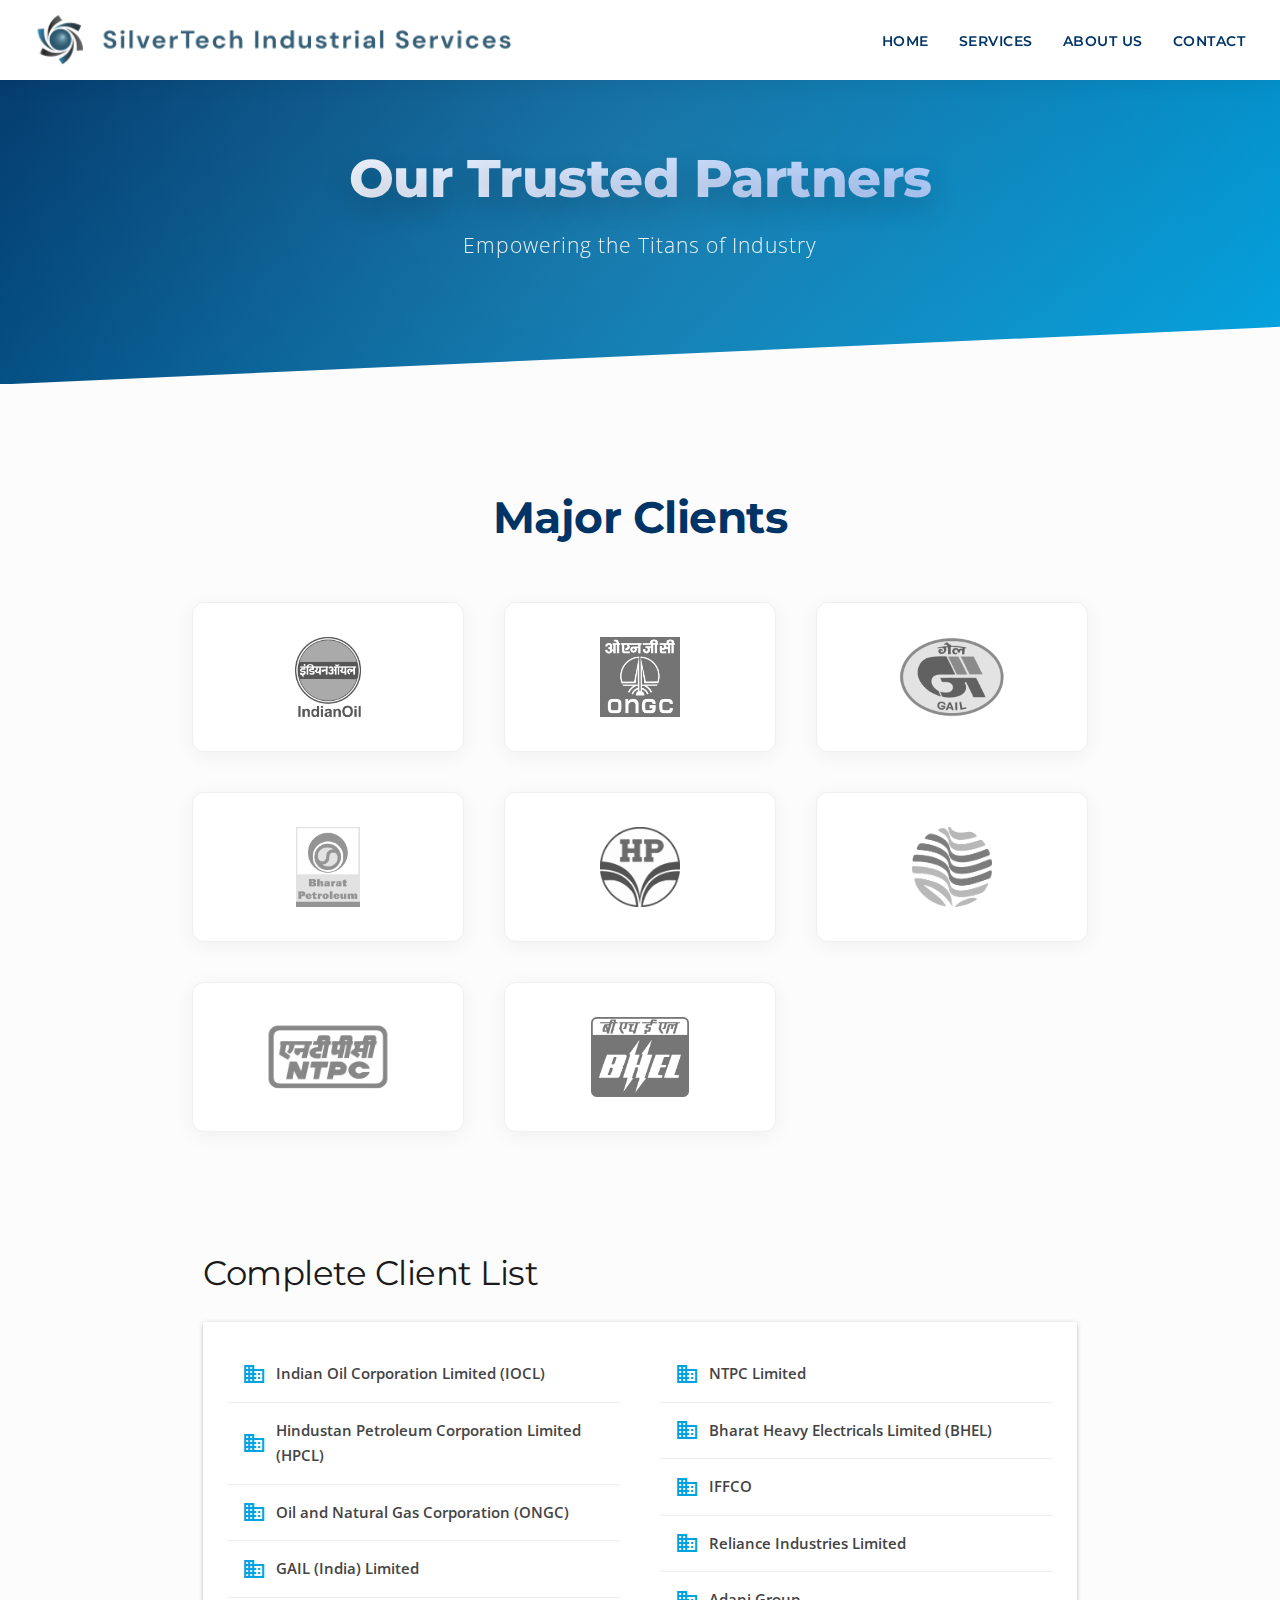
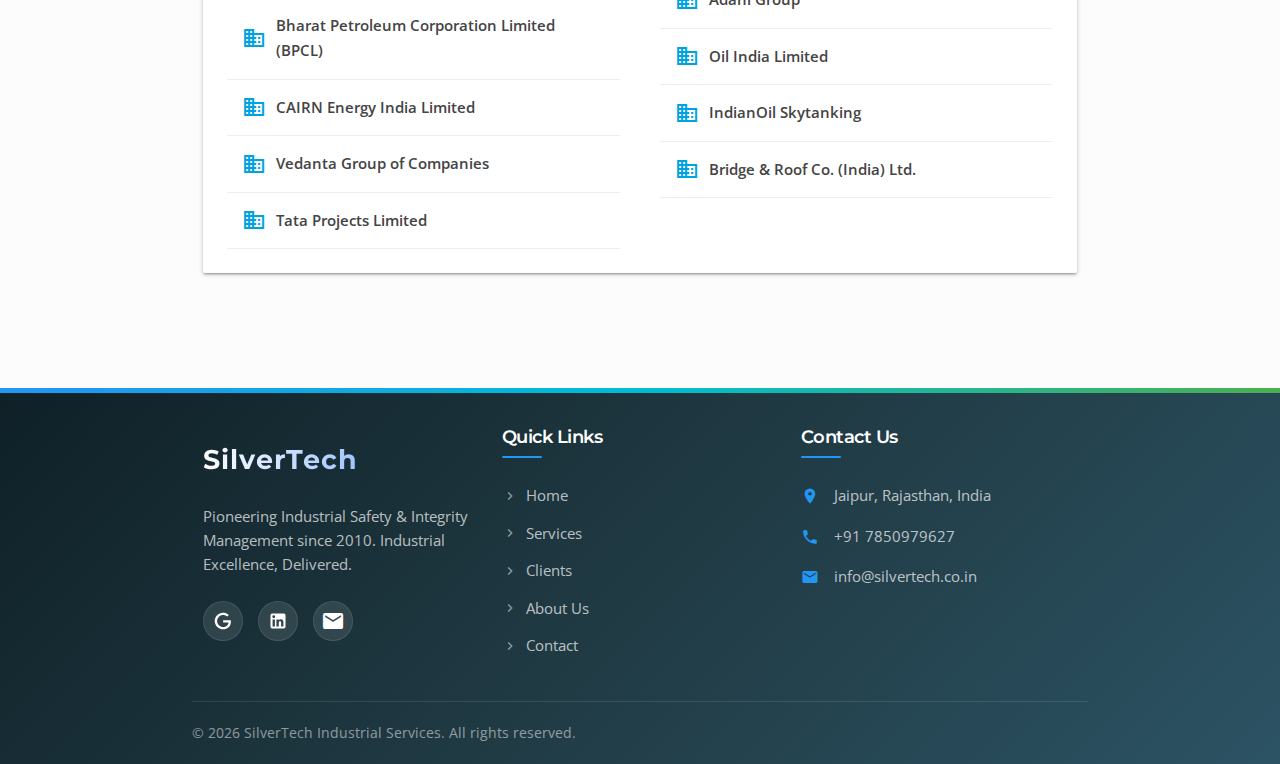
<file: clients.html>
<!DOCTYPE html>
<html lang="en">

<head>
    <meta charset="utf-8">
    <meta name="viewport" content="width=device-width, initial-scale=1.0">
    <title>Our Clients | SilverTech Industrial Services</title>
    <!-- Fonts and Icons -->
    <link href="https://fonts.googleapis.com/icon?family=Material+Icons" rel="stylesheet">
    <link href="https://fonts.googleapis.com/css?family=Montserrat:400,600,700,900|Open+Sans:400,600,700&display=swap"
        rel="stylesheet">
    <!-- Materialize CSS -->
    <link rel="stylesheet" href="https://cdnjs.cloudflare.com/ajax/libs/materialize/1.0.0/css/materialize.min.css">
    <link rel="stylesheet" href="styles.css">
    <link rel="icon" type="image/png" href="assets/favicon/favicon.png">
    <style>
        .client-grid {
            display: grid;
            grid-template-columns: repeat(auto-fill, minmax(200px, 1fr));
            gap: 40px;
            margin-top: 60px;
        }

        .client-box {
            background: white;
            border-radius: 12px;
            padding: 30px;
            display: flex;
            align-items: center;
            justify-content: center;
            box-shadow: 0 4px 20px rgba(0, 0, 0, 0.05);
            transition: transform 0.3s ease;
            height: 150px;
            border: 1px solid #f0f0f0;
        }

        .client-box:hover {
            transform: translateY(-5px);
            box-shadow: 0 10px 30px rgba(0, 0, 0, 0.1);
            border-color: #00A3E0;
        }

        .client-box img {
            max-width: 80%;
            max-height: 80px;
            filter: grayscale(100%);
            opacity: 0.7;
            transition: all 0.3s;
        }

        .client-box:hover img {
            filter: grayscale(0%);
            opacity: 1;
        }

        .client-list-text {
            column-count: 2;
            column-gap: 40px;
        }

        @media (max-width: 768px) {
            .client-list-text {
                column-count: 1;
            }
        }

        .client-item {
            padding: 15px;
            border-bottom: 1px solid #eee;
            font-weight: 600;
            color: #444;
            display: flex;
            align-items: center;
        }

        .client-item i {
            margin-right: 10px;
            color: #00A3E0;
        }
    </style>
</head>

<body>

    <!-- Navigation -->
    <div class="navbar-fixed">
        <nav>
            <div class="nav-wrapper">
                <a href="index.html" class="brand-logo left">
                    <img src="assets/images/silvertech-logo-main.png" alt="SilverTech Logo">
                </a>
                <a href="#" data-target="mobile-nav" class="sidenav-trigger right">
                    <i class="material-icons">menu</i>
                </a>
                <ul class="right hide-on-med-and-down">
                    <li><a href="index.html">Home</a></li>
                    <li><a href="services.html">Services</a></li>

                    <li><a href="about.html">About Us</a></li>
                    <li><a href="contact.html">Contact</a></li>
                </ul>
            </div>
        </nav>
    </div>

    <!-- Mobile Navigation -->
    <ul class="sidenav" id="mobile-nav">
        <li><a href="index.html"><i class="material-icons">home</i>Home</a></li>
        <li><a href="services.html"><i class="material-icons">build</i>Services</a></li>
        <li><a href="clients.html" class="active-nav"><i class="material-icons">apartment</i>Clients</a></li>
        <li><a href="about.html"><i class="material-icons">info</i>About Us</a></li>
        <li><a href="contact.html"><i class="material-icons">mail</i>Contact</a></li>
    </ul>

    <!-- Page Header -->
    <header class="page-header">
        <div class="container">
            <h1>Our Trusted Partners</h1>
            <p>Empowering the Titans of Industry</p>
        </div>
    </header>

    <!-- Main Content -->
    <section>
        <div class="container">
            <h3 class="center-align" style="font-weight: 700; color: #003366; margin-bottom: 50px;">Major Clients</h3>

            <div class="client-grid">
                <!-- Logos -->
                <a href="https://iocl.com" target="_blank" class="client-box" title="Indian Oil"><img
                        src="assets/images/clients/indian-oil-logo.png" alt="IOCL"></a>
                <a href="https://www.ongcindia.com" target="_blank" class="client-box" title="ONGC"><img
                        src="assets/images/clients/ongc-logo.png" alt="ONGC"></a>
                <a href="https://gailonline.com" target="_blank" class="client-box" title="GAIL"><img
                        src="assets/images/clients/gail-logo.png" alt="GAIL"></a>
                <a href="https://www.bharatpetroleum.in" target="_blank" class="client-box" title="BPCL"><img
                        src="assets/images/clients/bpcl-logo.png" alt="BPCL"></a>
                <a href="https://www.hindustanpetroleum.com" target="_blank" class="client-box" title="HPCL"><img
                        src="assets/images/clients/hpcl-logo.png" alt="HPCL"></a>
                <a href="https://www.vedantaltd.com" target="_blank" class="client-box" title="Vedanta"><img
                        src="assets/images/clients/vedanta-logo.png" alt="Vedanta">
                </a>
                <!-- Placeholder for generic industry if logo missing -->
                <a href="https://www.ntpc.co.in" target="_blank" class="client-box" title="NTPC"><img
                        src="assets/images/clients/ntpc-logo.png" alt="NTPC"></a>
                <a href="https://www.bhel.com" target="_blank" class="client-box" title="BHEL"><img
                        src="assets/images/clients/bhel-logo.png" alt="BHEL"></a>
            </div>

            <div class="row" style="margin-top: 100px;">
                <div class="col s12">
                    <h4 style="margin-bottom: 30px;">Complete Client List</h4>
                    <div class="client-list-text card-panel z-depth-1">
                        <div class="client-item"><i class="material-icons">business</i>Indian Oil Corporation Limited
                            (IOCL)</div>
                        <div class="client-item"><i class="material-icons">business</i>Hindustan Petroleum Corporation
                            Limited (HPCL)</div>
                        <div class="client-item"><i class="material-icons">business</i>Oil and Natural Gas Corporation
                            (ONGC)</div>
                        <div class="client-item"><i class="material-icons">business</i>GAIL (India) Limited</div>
                        <div class="client-item"><i class="material-icons">business</i>Bharat Petroleum Corporation
                            Limited (BPCL)</div>
                        <div class="client-item"><i class="material-icons">business</i>CAIRN Energy India Limited</div>
                        <div class="client-item"><i class="material-icons">business</i>Vedanta Group of Companies</div>
                        <div class="client-item"><i class="material-icons">business</i>Tata Projects Limited</div>
                        <div class="client-item"><i class="material-icons">business</i>NTPC Limited</div>
                        <div class="client-item"><i class="material-icons">business</i>Bharat Heavy Electricals Limited
                            (BHEL)</div>
                        <div class="client-item"><i class="material-icons">business</i>IFFCO</div>
                        <div class="client-item"><i class="material-icons">business</i>Reliance Industries Limited</div>
                        <div class="client-item"><i class="material-icons">business</i>Adani Group</div>
                        <div class="client-item"><i class="material-icons">business</i>Oil India Limited</div>
                        <div class="client-item"><i class="material-icons">business</i>IndianOil Skytanking</div>
                        <div class="client-item"><i class="material-icons">business</i>Bridge & Roof Co. (India) Ltd.
                        </div>
                    </div>
                </div>
            </div>
        </div>
    </section>

    <!-- Footer -->
    <!-- Footer -->
    <footer class="modern-footer">
        <div class="container">
            <div class="row">
                <!-- Brand Column -->
                <div class="col s12 m4">
                    <div class="footer-logo">
                        <h5>SilverTech</h5>
                    </div>
                    <p class="footer-desc">Pioneering Industrial Safety & Integrity Management since 2010. Industrial
                        Excellence, Delivered.</p>
                    <div class="footer-social">
                        <a href="https://share.google/gog3N5cGCoS9EgUGl" target="_blank" class="social-btn"
                            aria-label="Google Business Profile">
                            <svg style="width: 20px; height: 20px;" viewBox="0 0 24 24" fill="currentColor">
                                <path
                                    d="M21.35,11.1H12.18V13.83H18.69C18.36,17.64 15.19,19.27 12.19,19.27C8.36,19.27 5,16.25 5,12C5,7.9 8.2,4.73 12.2,4.73C15.29,4.73 17.1,6.7 17.1,6.7L19,4.72C19,4.72 16.56,2 12.1,2C6.42,2 2.03,6.8 2.03,12C2.03,17.05 6.16,22 12.25,22C17.6,22 21.5,18.33 21.5,12.91C21.5,11.76 21.35,11.1 21.35,11.1V11.1Z" />
                            </svg>
                        </a>
                        <a href="https://www.linkedin.com/company/silvertech-industrial-services/" target="_blank"
                            class="social-btn" aria-label="LinkedIn">
                            <svg style="width: 20px; height: 20px;" viewBox="0 0 24 24" fill="currentColor">
                                <path
                                    d="M19 3a2 2 0 0 1 2 2v14a2 2 0 0 1-2 2H5a2 2 0 0 1-2-2V5a2 2 0 0 1 2-2h14m-.5 15.5v-5.3a3.26 3.26 0 0 0-3.26-3.26c-.85 0-1.84.52-2.32 1.3v-1.11h-2.79v8.37h2.79v-4.93c0-.77.62-1.4 1.39-1.4a1.4 1.4 0 0 1 1.4 1.4v4.93h2.79M6.88 8.56a1.68 1.68 0 0 0 1.68-1.68c0-.93-.75-1.69-1.68-1.69a1.69 1.69 0 0 0-1.69 1.69c0 .93.76 1.68 1.69 1.68m1.39 9.94v-8.37H5.5v8.37h2.77z" />
                            </svg>
                        </a>
                        <a href="mailto:info@silvertech.co.in" class="social-btn" aria-label="Email">
                            <i class="material-icons">email</i>
                        </a>
                    </div>
                </div>

                <!-- Quick Links -->
                <div class="col s12 m4">
                    <h5 class="footer-heading">Quick Links</h5>
                    <ul class="footer-links">
                        <li><a href="index.html"><i class="material-icons">chevron_right</i> Home</a></li>
                        <li><a href="services.html"><i class="material-icons">chevron_right</i> Services</a></li>
                        <li><a href="clients.html"><i class="material-icons">chevron_right</i> Clients</a></li>
                        <li><a href="about.html"><i class="material-icons">chevron_right</i> About Us</a></li>
                        <li><a href="contact.html"><i class="material-icons">chevron_right</i> Contact</a></li>
                    </ul>
                </div>

                <!-- Contact Info -->
                <div class="col s12 m4">
                    <h5 class="footer-heading">Contact Us</h5>
                    <ul class="footer-contact">
                        <li>
                            <i class="material-icons">location_on</i>
                            <span>Jaipur, Rajasthan, India</span>
                        </li>
                        <li>
                            <i class="material-icons">phone</i>
                            <span>+91 7850979627</span>
                        </li>
                        <li>
                            <a href="mailto:info@silvertech.co.in"
                                style="display: flex; align-items: flex-start; color: inherit;">
                                <i class="material-icons">email</i>
                                <span>info@silvertech.co.in</span>
                            </a>
                        </li>
                    </ul>
                </div>
            </div>

            <div class="footer-bottom">
                <div class="copyright">
                    &copy; 2026 SilverTech Industrial Services. All rights reserved.
                </div>
            </div>
        </div>
    </footer>

    <script src="https://code.jquery.com/jquery-3.6.0.min.js"></script>
    <script src="https://cdnjs.cloudflare.com/ajax/libs/materialize/1.0.0/js/materialize.min.js"></script>
    <script>
        $(document).ready(function () { $('.sidenav').sidenav(); });
    </script>
</body>

</html>
</file>
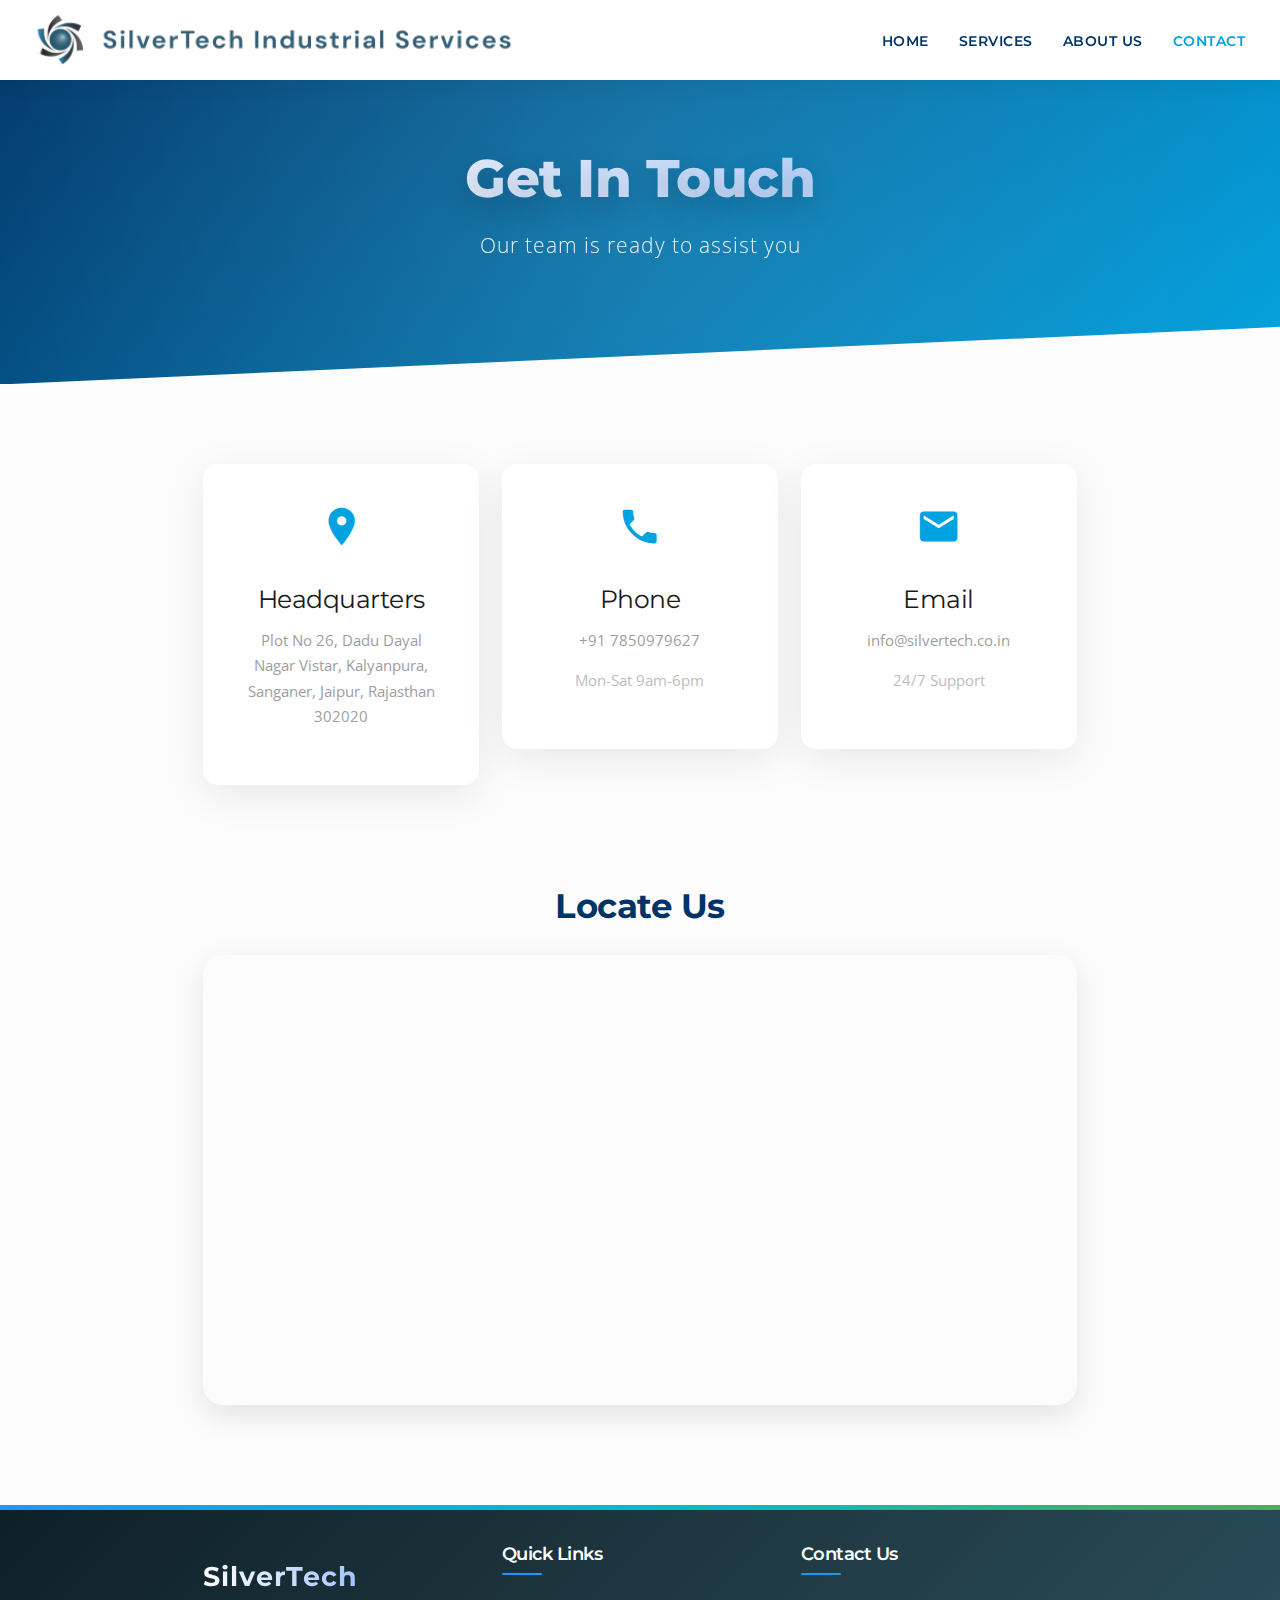
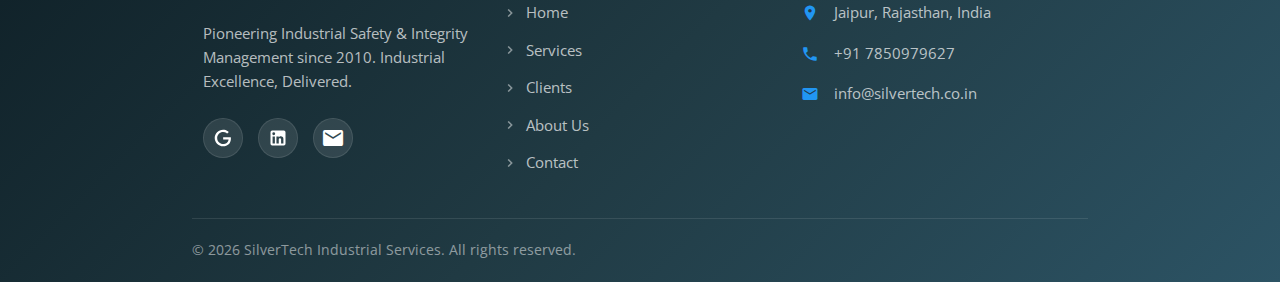
<file: contact.html>
<!DOCTYPE html>
<html lang="en">

<head>
    <meta charset="utf-8">
    <meta name="viewport" content="width=device-width, initial-scale=1.0">
    <title>Contact Us | SilverTech Industrial Services</title>
    <link href="https://fonts.googleapis.com/icon?family=Material+Icons" rel="stylesheet">
    <link href="https://fonts.googleapis.com/css?family=Montserrat:400,600,700,900|Open+Sans:400,600,700&display=swap"
        rel="stylesheet">
    <link rel="stylesheet" href="https://cdnjs.cloudflare.com/ajax/libs/materialize/1.0.0/css/materialize.min.css">
    <link rel="stylesheet" href="styles.css">
    <link rel="icon" type="image/png" href="assets/favicon/favicon.png">
    <style>
        .contact-info-card {
            background: white;
            padding: 40px;
            border-radius: 15px;
            box-shadow: 0 10px 40px rgba(0, 0, 0, 0.08);
            height: 100%;
            text-align: center;
            transition: transform 0.3s;
        }

        .contact-info-card:hover {
            transform: translateY(-5px);
        }

        .contact-icon-large {
            font-size: 3rem;
            color: #00A3E0;
            margin-bottom: 20px;
        }

        .form-panel {
            background: white;
            padding: 50px;
            border-radius: 20px;
            box-shadow: 0 15px 50px rgba(0, 0, 0, 0.1);
        }

        .input-field input:focus+label,
        .input-field textarea:focus+label {
            color: #00A3E0 !important;
        }

        .input-field input:focus,
        .input-field textarea:focus {
            border-bottom: 1px solid #00A3E0 !important;
            box-shadow: 0 1px 0 0 #00A3E0 !important;
        }

        .map-frame {
            border-radius: 20px;
            overflow: hidden;
            box-shadow: 0 10px 30px rgba(0, 0, 0, 0.1);
            height: 450px;
        }
    </style>
</head>

<body>

    <!-- Navigation -->
    <div class="navbar-fixed">
        <nav>
            <div class="nav-wrapper">
                <a href="index.html" class="brand-logo left">
                    <img src="assets/images/silvertech-logo-main.png" alt="SilverTech Logo">
                </a>
                <a href="#" data-target="mobile-nav" class="sidenav-trigger right">
                    <i class="material-icons">menu</i>
                </a>
                <ul class="right hide-on-med-and-down">
                    <li><a href="index.html">Home</a></li>
                    <li><a href="services.html">Services</a></li>

                    <li><a href="about.html">About Us</a></li>
                    <li><a href="contact.html" class="active-link">Contact</a></li>
                </ul>
            </div>
        </nav>
    </div>

    <!-- Mobile Navigation -->
    <ul class="sidenav" id="mobile-nav">
        <li><a href="index.html"><i class="material-icons">home</i>Home</a></li>
        <li><a href="services.html"><i class="material-icons">build</i>Services</a></li>
        <li><a href="clients.html"><i class="material-icons">apartment</i>Clients</a></li>
        <li><a href="about.html"><i class="material-icons">info</i>About Us</a></li>
        <li><a href="contact.html" class="active-nav"><i class="material-icons">mail</i>Contact</a></li>
    </ul>

    <!-- Header -->
    <header class="page-header">
        <div class="container">
            <h1>Get In Touch</h1>
            <p>Our team is ready to assist you</p>
        </div>
    </header>

    <!-- Content -->
    <section>
        <div class="container">
            <div class="row">
                <div class="col s12 m4">
                    <div class="contact-info-card">
                        <i class="material-icons contact-icon-large">location_on</i>
                        <h5>Headquarters</h5>
                        <p class="grey-text">Plot No 26, Dadu Dayal Nagar Vistar, Kalyanpura, Sanganer, Jaipur,
                            Rajasthan 302020</p>
                    </div>
                </div>
                <div class="col s12 m4">
                    <div class="contact-info-card">
                        <i class="material-icons contact-icon-large">phone</i>
                        <h5>Phone</h5>
                        <p class="grey-text">+91 7850979627</p>
                        <p class="grey-text text-lighten-1">Mon-Sat 9am-6pm</p>
                    </div>
                </div>
                <div class="col s12 m4">
                    <div class="contact-info-card">
                        <i class="material-icons contact-icon-large">email</i>
                        <h5>Email</h5>
                        <p class="grey-text">info@silvertech.co.in</p>
                        <p class="grey-text text-lighten-1">24/7 Support</p>
                    </div>
                </div>
            </div>

            <div class="row" style="margin-top: 80px;">
                <div class="col s12">
                    <h4 class="center-align" style="font-weight: 700; color: #003366; margin-bottom: 30px;">Locate Us
                    </h4>
                    <div class="map-frame">
                        <iframe
                            src="https://www.google.com/maps/embed?pb=!1m18!1m12!1m3!1d3560.467804422097!2d75.7605712!3d26.8250694!2m3!1f0!2f0!3f0!3m2!1i1024!2i768!4f13.1!3m3!1m2!1s0x396db51f53b728d5%3A0x701ac6caa0659362!2sSilverTech%20Industrial%20Services!5e0!3m2!1sen!2sin!4v1754125594737!5m2!1sen!2sin"
                            width="100%" height="100%" style="border:0;" allowfullscreen="" loading="lazy">
                        </iframe>
                    </div>
                </div>
            </div>
        </div>
    </section>

    <!-- Footer -->
    <!-- Footer -->
    <footer class="modern-footer">
        <div class="container">
            <div class="row">
                <!-- Brand Column -->
                <div class="col s12 m4">
                    <div class="footer-logo">
                        <h5>SilverTech</h5>
                    </div>
                    <p class="footer-desc">Pioneering Industrial Safety & Integrity Management since 2010. Industrial
                        Excellence, Delivered.</p>
                    <div class="footer-social">
                        <a href="https://share.google/gog3N5cGCoS9EgUGl" target="_blank" class="social-btn"
                            aria-label="Google Business Profile">
                            <svg style="width: 20px; height: 20px;" viewBox="0 0 24 24" fill="currentColor">
                                <path
                                    d="M21.35,11.1H12.18V13.83H18.69C18.36,17.64 15.19,19.27 12.19,19.27C8.36,19.27 5,16.25 5,12C5,7.9 8.2,4.73 12.2,4.73C15.29,4.73 17.1,6.7 17.1,6.7L19,4.72C19,4.72 16.56,2 12.1,2C6.42,2 2.03,6.8 2.03,12C2.03,17.05 6.16,22 12.25,22C17.6,22 21.5,18.33 21.5,12.91C21.5,11.76 21.35,11.1 21.35,11.1V11.1Z" />
                            </svg>
                        </a>
                        <a href="https://www.linkedin.com/company/silvertech-industrial-services/" target="_blank"
                            class="social-btn" aria-label="LinkedIn">
                            <svg style="width: 20px; height: 20px;" viewBox="0 0 24 24" fill="currentColor">
                                <path
                                    d="M19 3a2 2 0 0 1 2 2v14a2 2 0 0 1-2 2H5a2 2 0 0 1-2-2V5a2 2 0 0 1 2-2h14m-.5 15.5v-5.3a3.26 3.26 0 0 0-3.26-3.26c-.85 0-1.84.52-2.32 1.3v-1.11h-2.79v8.37h2.79v-4.93c0-.77.62-1.4 1.39-1.4a1.4 1.4 0 0 1 1.4 1.4v4.93h2.79M6.88 8.56a1.68 1.68 0 0 0 1.68-1.68c0-.93-.75-1.69-1.68-1.69a1.69 1.69 0 0 0-1.69 1.69c0 .93.76 1.68 1.69 1.68m1.39 9.94v-8.37H5.5v8.37h2.77z" />
                            </svg>
                        </a>
                        <a href="mailto:info@silvertech.co.in" class="social-btn" aria-label="Email">
                            <i class="material-icons">email</i>
                        </a>
                    </div>
                </div>

                <!-- Quick Links -->
                <div class="col s12 m4">
                    <h5 class="footer-heading">Quick Links</h5>
                    <ul class="footer-links">
                        <li><a href="index.html"><i class="material-icons">chevron_right</i> Home</a></li>
                        <li><a href="services.html"><i class="material-icons">chevron_right</i> Services</a></li>
                        <li><a href="clients.html"><i class="material-icons">chevron_right</i> Clients</a></li>
                        <li><a href="about.html"><i class="material-icons">chevron_right</i> About Us</a></li>
                        <li><a href="contact.html"><i class="material-icons">chevron_right</i> Contact</a></li>
                    </ul>
                </div>

                <!-- Contact Info -->
                <div class="col s12 m4">
                    <h5 class="footer-heading">Contact Us</h5>
                    <ul class="footer-contact">
                        <li>
                            <i class="material-icons">location_on</i>
                            <span>Jaipur, Rajasthan, India</span>
                        </li>
                        <li>
                            <i class="material-icons">phone</i>
                            <span>+91 7850979627</span>
                        </li>
                        <li>
                            <a href="mailto:info@silvertech.co.in"
                                style="display: flex; align-items: flex-start; color: inherit;">
                                <i class="material-icons">email</i>
                                <span>info@silvertech.co.in</span>
                            </a>
                        </li>
                    </ul>
                </div>
            </div>

            <div class="footer-bottom">
                <div class="copyright">
                    &copy; 2026 SilverTech Industrial Services. All rights reserved.
                </div>
            </div>
        </div>
    </footer>

    <script src="https://code.jquery.com/jquery-3.6.0.min.js"></script>
    <script src="https://cdnjs.cloudflare.com/ajax/libs/materialize/1.0.0/js/materialize.min.js"></script>
    <script>
        $(document).ready(function () { $('.sidenav').sidenav(); });
    </script>
</body>

</html>
</file>
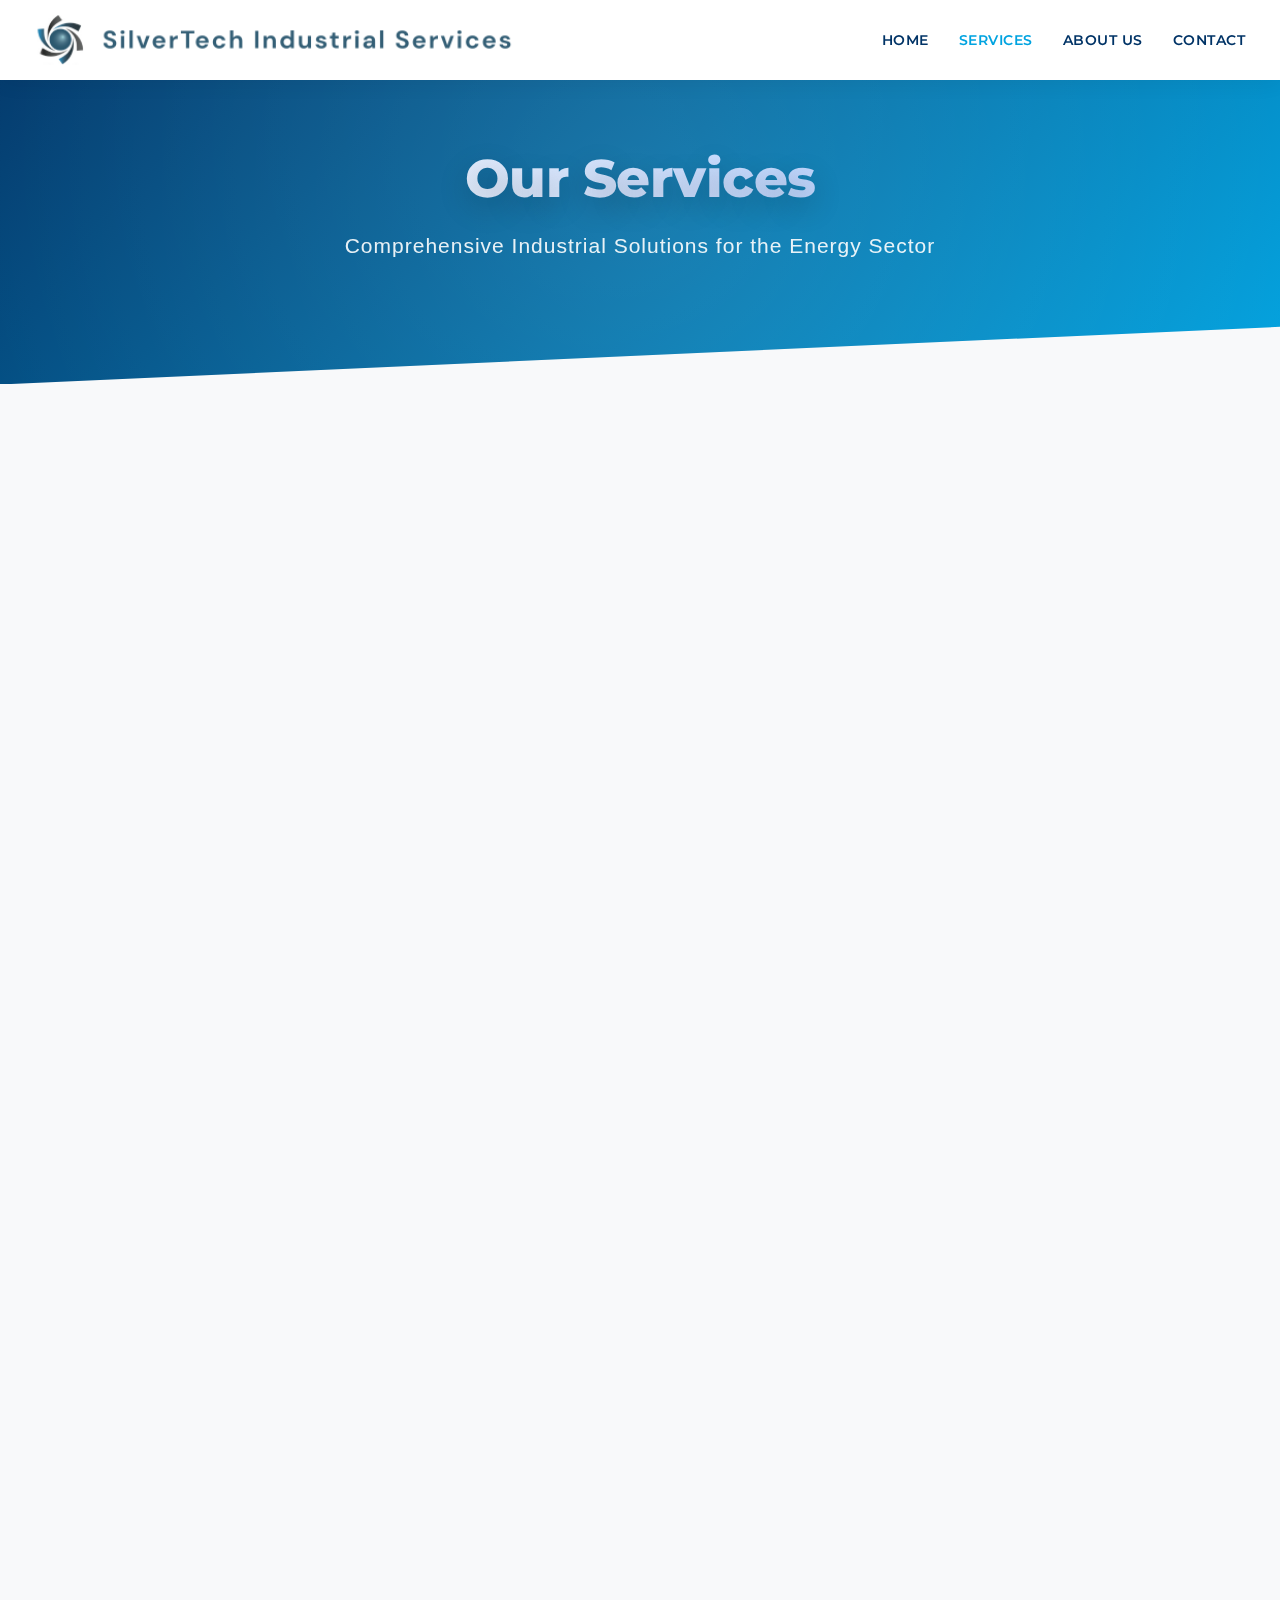
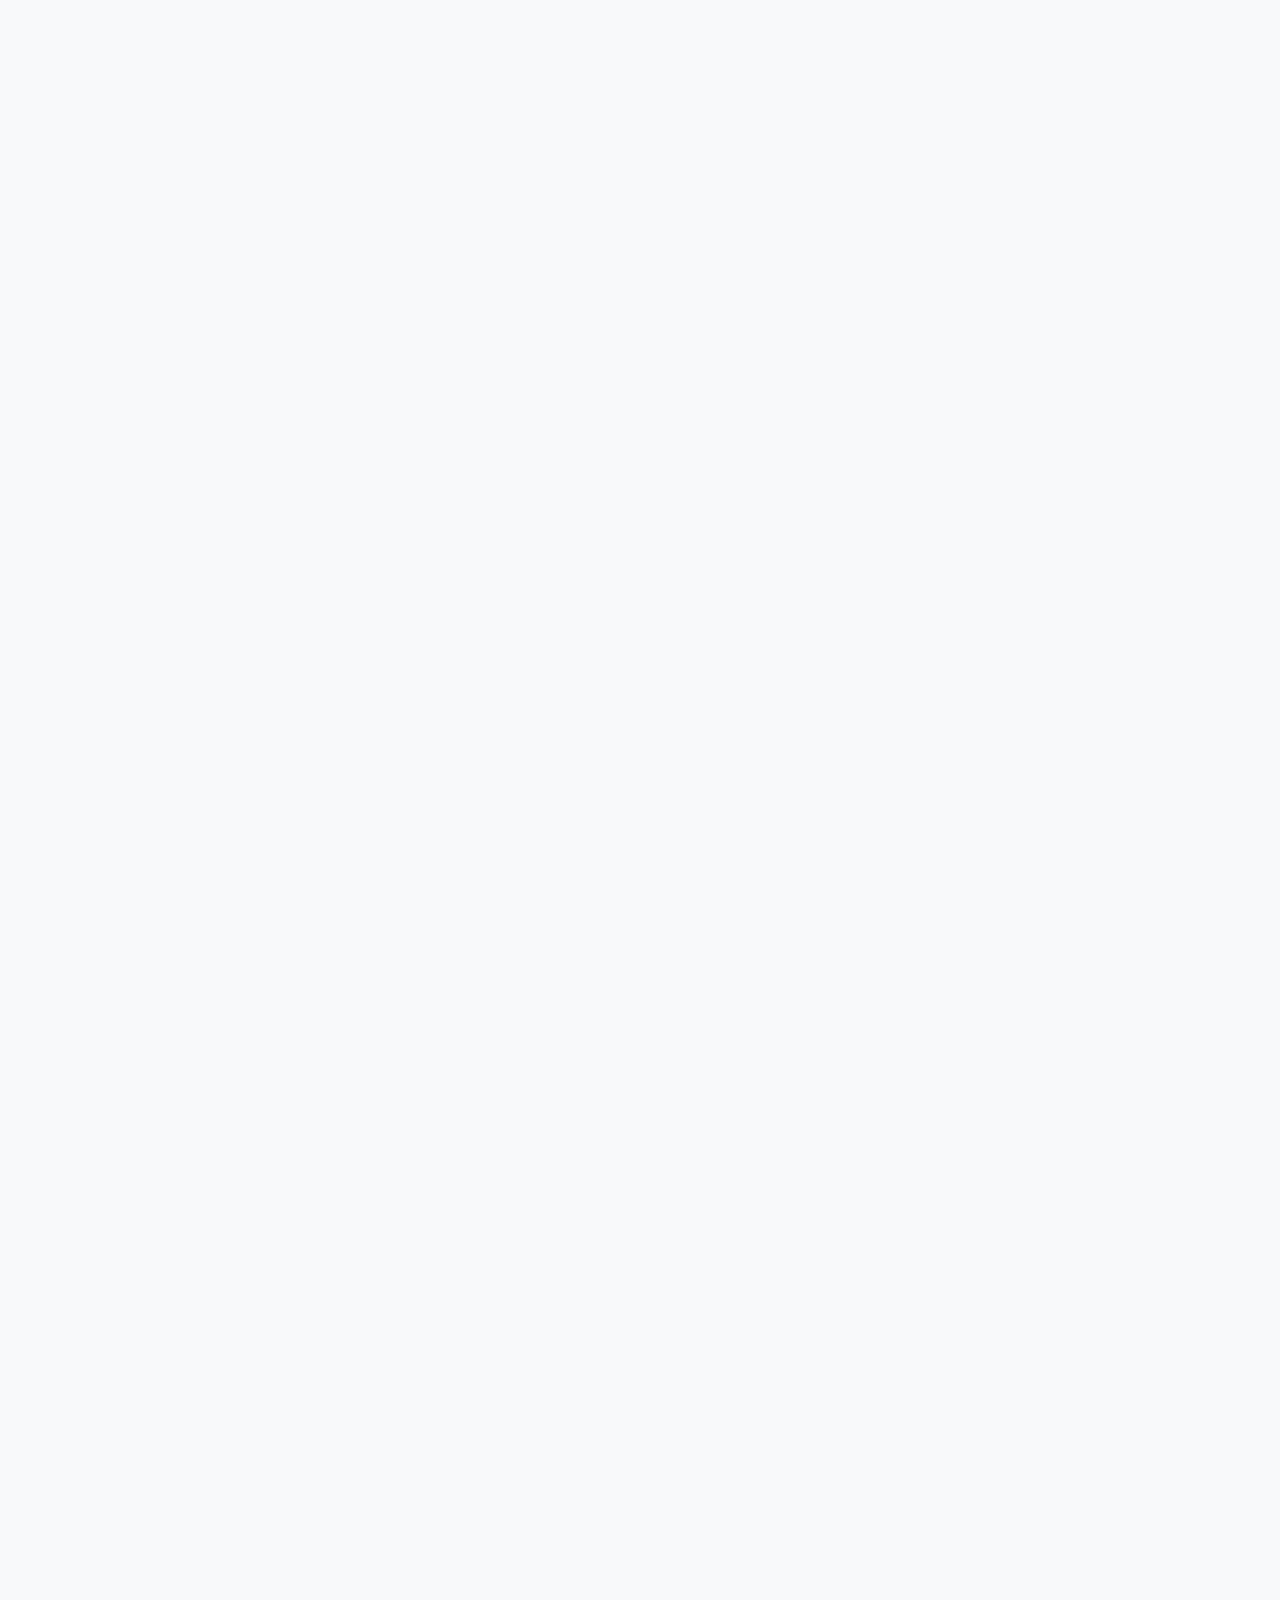
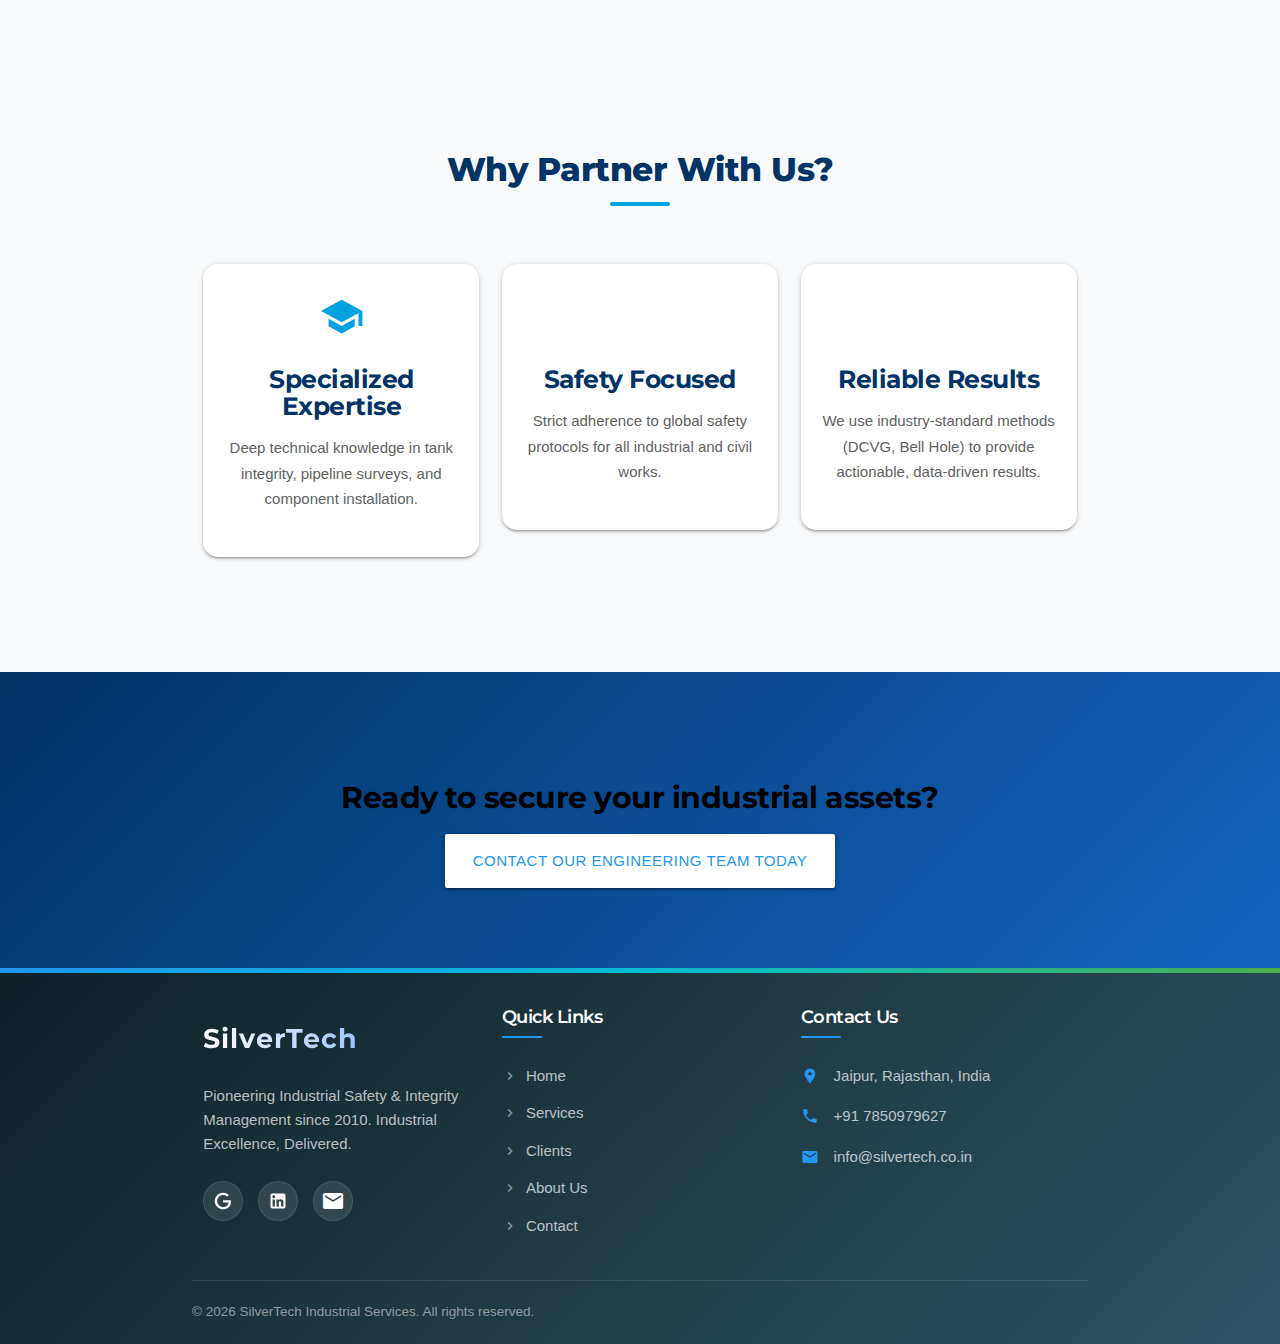
<file: services.html>
<!DOCTYPE html>
<html lang="en">

<head>
    <meta charset="utf-8">
    <meta name="viewport" content="width=device-width, initial-scale=1.0">
    <title>Our Services | SilverTech Industrial Services</title>
    <link href="https://fonts.googleapis.com/icon?family=Material+Icons" rel="stylesheet">
    <link href="https://fonts.googleapis.com/css2?family=Montserrat:wght@400;700&display=swap" rel="stylesheet">
    <link rel="stylesheet" href="https://cdnjs.cloudflare.com/ajax/libs/materialize/1.0.0/css/materialize.min.css">
    <link rel="stylesheet" href="styles.css">
    <link rel="icon" type="image/png" href="assets/favicon/favicon.png">
    <style>
        :root {
            --primary-color: #003366;
            --accent-color: #00A3E0;
            --text-color: #333;
            --light-bg: #f8f9fa;
        }

        body {
            font-family: 'Open Sans', sans-serif;
            background-color: var(--light-bg);
            color: var(--text-color);
        }



        /* --- Service Rows --- */
        .services-body {
            padding: 60px 0 100px;
        }

        .service-row {
            display: flex;
            align-items: center;
            gap: 80px;
            margin-bottom: 120px;
            opacity: 0;
            transform: translateY(30px);
            animation: fadeUp 1s ease-out forwards;
        }

        .service-row:nth-child(2) {
            animation-delay: 0.2s;
        }

        .service-row:nth-child(3) {
            animation-delay: 0.4s;
        }

        @keyframes fadeUp {
            to {
                opacity: 1;
                transform: translateY(0);
            }
        }

        .service-row.reverse {
            flex-direction: row-reverse;
        }

        .service-text {
            flex: 1;
            padding: 20px;
        }

        .service-media {
            flex: 1;
            position: relative;
        }

        /* Decorative Blob */
        .service-media::before {
            content: '';
            position: absolute;
            width: 100%;
            height: 100%;
            background: linear-gradient(135deg, var(--accent-color), var(--primary-color));
            border-radius: 30px;
            top: 20px;
            left: 20px;
            z-index: -1;
            opacity: 0.2;
            transition: transform 0.4s ease;
        }

        .service-row.reverse .service-media::before {
            left: -20px;
        }

        .service-media:hover::before {
            transform: translate(5px, 5px);
        }

        .service-media img {
            width: 100%;
            height: 350px;
            object-fit: cover;
            border-radius: 20px;
            box-shadow: 0 20px 50px rgba(0, 51, 102, 0.2);
            transition: transform 0.4s ease, box-shadow 0.4s ease;
            display: block;
        }

        .service-row:hover .service-media img {
            transform: scale(1.02);
            box-shadow: 0 30px 60px rgba(0, 51, 102, 0.3);
        }

        .service-text h2 {
            font-family: 'Montserrat', sans-serif;
            font-weight: 800;
            color: var(--primary-color);
            font-size: 2.5rem;
            margin-bottom: 20px;
            position: relative;
            display: inline-block;
        }

        .service-text h2::after {
            content: '';
            position: absolute;
            bottom: -10px;
            left: 0;
            width: 60px;
            height: 4px;
            background: var(--accent-color);
            border-radius: 2px;
        }

        .service-text p {
            font-size: 1.1rem;
            color: #555;
            line-height: 1.8;
            margin-bottom: 30px;
        }

        .service-icon {
            font-size: 4rem;
            background: linear-gradient(135deg, #00A3E0 0%, #003366 100%);
            background-clip: text;
            -webkit-background-clip: text;
            -webkit-text-fill-color: transparent;
            display: inline-block;
            margin-bottom: 10px;
            filter: drop-shadow(0 4px 6px rgba(0, 0, 0, 0.1));
        }

        /* Services List */
        .custom-list {
            background: white;
            padding: 30px;
            border-radius: 15px;
            box-shadow: 0 10px 30px rgba(0, 0, 0, 0.05);
            border-left: 5px solid var(--accent-color);
        }

        .custom-list li {
            padding: 12px 0 12px 40px;
            position: relative;
            font-weight: 600;
            color: #444;
            font-size: 1.05rem;
            border-bottom: 1px solid #f0f0f0;
            transition: transform 0.3s ease;
        }

        .custom-list li:last-child {
            border-bottom: none;
        }

        .custom-list li:hover {
            transform: translateX(5px);
            color: var(--primary-color);
        }

        .custom-list li::before {
            content: "check_circle_outline";
            font-family: 'Material Icons';
            position: absolute;
            left: 0;
            top: 12px;
            color: var(--accent-color);
            font-size: 1.4rem;
        }

        @media (max-width: 992px) {

            .service-row,
            .service-row.reverse {
                flex-direction: column;
                text-align: center;
                gap: 40px;
            }

            .service-media::before {
                display: none;
            }

            .service-text h2::after {
                left: 50%;
                transform: translateX(-50%);
            }

            .custom-list li {
                text-align: left;
            }

            .service-text h2 {
                font-size: 2rem;
            }

            .service-row {
                margin-bottom: 80px;
            }
        }

        @media (max-width: 768px) {

            .services-body {
                padding: 30px 0 60px;
            }

            .service-row {
                gap: 24px;
                margin-bottom: 50px;
            }

            .service-text h2 {
                font-size: 1.6rem;
                margin-bottom: 14px;
            }

            .service-text p {
                font-size: 0.95rem;
                line-height: 1.6;
                margin-bottom: 20px;
            }

            .service-media img {
                height: 220px;
                border-radius: 14px;
            }

            .service-icon {
                font-size: 2.8rem;
            }

            .custom-list {
                padding: 20px 16px;
                border-radius: 10px;
            }

            .custom-list li {
                padding: 10px 0 10px 32px;
                font-size: 0.9rem;
            }

            .custom-list li::before {
                font-size: 1.1rem;
                top: 10px;
            }
        }

        @media (max-width: 480px) {

            .services-body {
                padding: 20px 0 40px;
            }

            .service-row {
                gap: 18px;
                margin-bottom: 40px;
            }

            .service-text h2 {
                font-size: 1.35rem;
            }

            .service-text p {
                font-size: 0.88rem;
                margin-bottom: 16px;
            }

            .service-media img {
                height: 180px;
                border-radius: 12px;
            }

            .custom-list {
                padding: 16px 12px;
            }

            .custom-list li {
                padding: 8px 0 8px 28px;
                font-size: 0.82rem;
            }

            .custom-list li::before {
                font-size: 1rem;
                top: 8px;
            }

            .service-icon {
                font-size: 2.2rem;
            }
        }
    </style>
</head>

<body>
    <!-- Navigation -->
    <div class="navbar-fixed">
        <nav>
            <div class="nav-wrapper">
                <a href="index.html" class="brand-logo left">
                    <img src="assets/images/silvertech-logo-main.png" alt="SilverTech Logo">
                </a>
                <a href="#" data-target="mobile-nav" class="sidenav-trigger right">
                    <i class="material-icons" style="color: var(--primary-color);">menu</i>
                </a>
                <ul class="right hide-on-med-and-down">
                    <li><a href="index.html">Home</a></li>
                    <li><a href="services.html" class="active-link">Services</a></li>

                    <li><a href="about.html">About Us</a></li>
                    <li><a href="contact.html">Contact</a></li>
                </ul>
            </div>
        </nav>
    </div>

    <!-- Mobile Navigation -->
    <ul class="sidenav" id="mobile-nav">
        <li><a href="index.html"><i class="material-icons">home</i>Home</a></li>
        <li><a href="services.html" class="active-nav"><i class="material-icons">build</i>Services</a></li>
        <li><a href="clients.html"><i class="material-icons">apartment</i>Clients</a></li>
        <li><a href="about.html"><i class="material-icons">info</i>About Us</a></li>
        <li><a href="contact.html"><i class="material-icons">mail</i>Contact</a></li>
    </ul>

    <main>
        <header class="page-header">
            <div class="container">
                <h1>Our Services</h1>
                <p>Comprehensive Industrial Solutions for the Energy Sector</p>
            </div>
        </header>

        <section class="container services-body">

            <!-- Service 1: Storage Tank Maintenance -->
            <div class="service-row">
                <div class="service-text">
                    <h2>Storage Tank Maintenance, Repair & Accessories</h2>
                    <p>We offer end-to-end solutions to keep your storage units in peak operational condition, from
                        structural repairs to the installation of critical components.</p>
                    <ul class="custom-list">
                        <li>Tank Inspection & Maintenance (Health Checks)</li>
                        <li>Structural Repair Services (Shells, Roofs, Bottoms)</li>
                        <li>Internal & External Painting (Protective Coatings)</li>
                        <li>Supply & Installation of Tank Seals & Valves</li>
                        <li>Roof Drain Hoses & Lightning Protection (Shunts)</li>
                    </ul>
                </div>
                <div class="service-media">
                    <img src="assets/images/service-storage-tank-maintenance.png" alt="Storage Tank Maintenance"
                        class="z-depth-2">
                    <div class="floating-badge">
                        <div class="badge-icon"><i class="material-icons">verified</i></div>
                        <div class="badge-text">
                            <span class="badge-title">Asset Care</span>
                            <span class="badge-sub">End-to-End Solutions</span>
                        </div>
                    </div>
                </div>
            </div>

            <!-- Service 2: Specialized Inspection -->
            <div class="service-row reverse">
                <div class="service-text">
                    <h2>Specialized Inspection & Pipeline Surveys</h2>
                    <p>Using advanced diagnostic techniques, we monitor asset health and identify potential
                        vulnerabilities before they become critical failures.</p>
                    <ul class="custom-list">
                        <li>Ultrasonic Inspection (Thickness Gauging)</li>
                        <li>DCVG Survey (Pipeline Coating Analysis)</li>
                        <li>Bell Hole Survey (Targeted Excavations)</li>
                        <li>General Pipeline Maintenance & Monitoring</li>
                        <li>Anti-corrosive Painting for Pipelines</li>
                    </ul>
                </div>
                <div class="service-media">
                    <img src="assets/images/service-pipeline-inspection.png" alt="Pipeline Inspection"
                        class="z-depth-2">
                    <div class="floating-badge">
                        <div class="badge-icon"><i class="material-icons">analytics</i></div>
                        <div class="badge-text">
                            <span class="badge-title">Precision Data</span>
                            <span class="badge-sub">Advanced Diagnostics</span>
                        </div>
                    </div>
                </div>
            </div>

            <!-- Service 3: Construction Services -->
            <div class="service-row">
                <div class="service-text">
                    <h2>Construction & Civil Works</h2>
                    <p>We provide the engineering excellence and skilled labor required for large-scale industrial
                        development and infrastructure projects.</p>
                    <ul class="custom-list">
                        <li>Industrial Construction (Tanks & Infrastructure)</li>
                        <li>Civil Engineering & Groundworks (Foundations, Bunds)</li>
                        <li>Turnkey Projects (Design to Commissioning)</li>
                        <li>Heavy-duty Industrial Foundations</li>
                        <li>Project Management & Hand-over</li>
                    </ul>
                </div>
                <div class="service-media">
                    <img src="assets/images/service-civil-construction-works.png" alt="Construction Services"
                        class="z-depth-2">
                    <div class="floating-badge">
                        <div class="badge-icon"><i class="material-icons">architecture</i></div>
                        <div class="badge-text">
                            <span class="badge-title">Civil Works</span>
                            <span class="badge-sub">Turnkey Projects</span>
                        </div>
                    </div>
                </div>
            </div>
        </section>

        <!-- Why Partner With Us Section -->
        <section class="container" style="padding-bottom: 80px;">
            <div class="center-align" style="margin-bottom: 50px;">
                <h2 style="font-weight: 800; color: #003366; font-size: 2.2rem; margin-bottom: 15px;">Why Partner With
                    Us?</h2>
                <div style="width: 60px; height: 4px; background: #00A3E0; margin: 0 auto; border-radius: 2px;"></div>
            </div>

            <div class="row">
                <div class="col s12 m4">
                    <div class="card-panel z-depth-1 hoverable"
                        style="height: 100%; border-radius: 15px; padding: 30px 20px;">
                        <div class="center-align" style="margin-bottom: 20px;">
                            <i class="material-icons" style="font-size: 3rem; color: #00A3E0;">school</i>
                        </div>
                        <h5 class="center-align" style="font-weight: 700; color: #003366; margin-bottom: 15px;">
                            Specialized Expertise</h5>
                        <p class="center-align grey-text text-darken-2">Deep technical knowledge in tank integrity,
                            pipeline surveys, and component installation.</p>
                    </div>
                </div>
                <div class="col s12 m4">
                    <div class="card-panel z-depth-1 hoverable"
                        style="height: 100%; border-radius: 15px; padding: 30px 20px;">
                        <div class="center-align" style="margin-bottom: 20px;">
                            <i class="material-icons" style="font-size: 3rem; color: #00A3E0;">health_and_safety</i>
                        </div>
                        <h5 class="center-align" style="font-weight: 700; color: #003366; margin-bottom: 15px;">Safety
                            Focused</h5>
                        <p class="center-align grey-text text-darken-2">Strict adherence to global safety protocols for
                            all industrial and civil works.</p>
                    </div>
                </div>
                <div class="col s12 m4">
                    <div class="card-panel z-depth-1 hoverable"
                        style="height: 100%; border-radius: 15px; padding: 30px 20px;">
                        <div class="center-align" style="margin-bottom: 20px;">
                            <i class="material-icons" style="font-size: 3rem; color: #00A3E0;">verified</i>
                        </div>
                        <h5 class="center-align" style="font-weight: 700; color: #003366; margin-bottom: 15px;">Reliable
                            Results</h5>
                        <p class="center-align grey-text text-darken-2">We use industry-standard methods (DCVG, Bell
                            Hole) to provide actionable, data-driven results.</p>
                    </div>
                </div>
            </div>
        </section>

        <section class="grey lighten-4 black-text center-align cta-section">
            <div class="container">
                <h3>Ready to secure your industrial assets?</h3>
                <a href="contact.html" class="btn-large white blue-text waves-effect waves-light">Contact Our
                    Engineering Team Today</a>
            </div>
        </section>
    </main>

    <!-- Footer -->
    <footer class="modern-footer">
        <div class="container">
            <div class="row">
                <!-- Brand Column -->
                <div class="col s12 m4">
                    <div class="footer-logo">
                        <h5>SilverTech</h5>
                    </div>
                    <p class="footer-desc">Pioneering Industrial Safety & Integrity Management since 2010. Industrial
                        Excellence, Delivered.</p>
                    <div class="footer-social">
                        <a href="https://share.google/gog3N5cGCoS9EgUGl" target="_blank" class="social-btn"
                            aria-label="Google Business Profile">
                            <svg style="width: 20px; height: 20px;" viewBox="0 0 24 24" fill="currentColor">
                                <path
                                    d="M21.35,11.1H12.18V13.83H18.69C18.36,17.64 15.19,19.27 12.19,19.27C8.36,19.27 5,16.25 5,12C5,7.9 8.2,4.73 12.2,4.73C15.29,4.73 17.1,6.7 17.1,6.7L19,4.72C19,4.72 16.56,2 12.1,2C6.42,2 2.03,6.8 2.03,12C2.03,17.05 6.16,22 12.25,22C17.6,22 21.5,18.33 21.5,12.91C21.5,11.76 21.35,11.1 21.35,11.1V11.1Z" />
                            </svg>
                        </a>
                        <a href="https://www.linkedin.com/company/silvertech-industrial-services/" target="_blank"
                            class="social-btn" aria-label="LinkedIn">
                            <svg style="width: 20px; height: 20px;" viewBox="0 0 24 24" fill="currentColor">
                                <path
                                    d="M19 3a2 2 0 0 1 2 2v14a2 2 0 0 1-2 2H5a2 2 0 0 1-2-2V5a2 2 0 0 1 2-2h14m-.5 15.5v-5.3a3.26 3.26 0 0 0-3.26-3.26c-.85 0-1.84.52-2.32 1.3v-1.11h-2.79v8.37h2.79v-4.93c0-.77.62-1.4 1.39-1.4a1.4 1.4 0 0 1 1.4 1.4v4.93h2.79M6.88 8.56a1.68 1.68 0 0 0 1.68-1.68c0-.93-.75-1.69-1.68-1.69a1.69 1.69 0 0 0-1.69 1.69c0 .93.76 1.68 1.69 1.68m1.39 9.94v-8.37H5.5v8.37h2.77z" />
                            </svg>
                        </a>
                        <a href="mailto:info@silvertech.co.in" class="social-btn" aria-label="Email">
                            <i class="material-icons">email</i>
                        </a>
                    </div>
                </div>

                <!-- Quick Links -->
                <div class="col s12 m4">
                    <h5 class="footer-heading">Quick Links</h5>
                    <ul class="footer-links">
                        <li><a href="index.html"><i class="material-icons">chevron_right</i> Home</a></li>
                        <li><a href="services.html"><i class="material-icons">chevron_right</i> Services</a></li>
                        <li><a href="clients.html"><i class="material-icons">chevron_right</i> Clients</a></li>
                        <li><a href="about.html"><i class="material-icons">chevron_right</i> About Us</a></li>
                        <li><a href="contact.html"><i class="material-icons">chevron_right</i> Contact</a></li>
                    </ul>
                </div>

                <!-- Contact Info -->
                <div class="col s12 m4">
                    <h5 class="footer-heading">Contact Us</h5>
                    <ul class="footer-contact">
                        <li>
                            <i class="material-icons">location_on</i>
                            <span>Jaipur, Rajasthan, India</span>
                        </li>
                        <li>
                            <i class="material-icons">phone</i>
                            <span>+91 7850979627</span>
                        </li>
                        <li>
                            <a href="mailto:info@silvertech.co.in"
                                style="display: flex; align-items: flex-start; color: inherit;">
                                <i class="material-icons">email</i>
                                <span>info@silvertech.co.in</span>
                            </a>
                        </li>
                    </ul>
                </div>
            </div>

            <div class="footer-bottom">
                <div class="copyright">
                    &copy; 2026 SilverTech Industrial Services. All rights reserved.
                </div>
            </div>
        </div>
    </footer>

    <script src="https://code.jquery.com/jquery-3.6.0.min.js"></script>
    <script src="https://cdnjs.cloudflare.com/ajax/libs/materialize/1.0.0/js/materialize.min.js"></script>
    <script>
        $(document).ready(function () {
            $('.sidenav').sidenav();
        });
    </script>
</body>

</html>
</file>
<file: styles.css>
/* ===== VARIABLES & BASE ===== */
:root {
  --primary-color: #003366;
  /* Deep Navy - Trust & Authority */
  --secondary-color: #00A3E0;
  /* Tech Cyan - Innovation */
  --accent-color: #E0E0E0;
  /* Platinum */
  --text-dark: #1A1A1A;
  --text-light: #F5F7FA;
  --glass-bg: rgba(255, 255, 255, 0.95);
  --glass-border: rgba(255, 255, 255, 0.2);
  --shadow-sm: 0 4px 6px rgba(0, 0, 0, 0.05);
  --shadow-lg: 0 20px 40px rgba(0, 0, 0, 0.1);
  --font-heading: 'Montserrat', sans-serif;
  --font-body: 'Open Sans', sans-serif;
}

body {
  font-family: var(--font-body);
  color: var(--text-dark);
  line-height: 1.7;
  overflow-x: hidden;
  background-color: #fcfcfc;
}

h1,
h2,
h3,
h4,
h5,
h6 {
  font-family: var(--font-heading);
  letter-spacing: -0.5px;
}

section {
  padding: 80px 0;
}

/* ===== PREMIUM NAVIGATION ===== */
.navbar-fixed {
  height: 80px;
  z-index: 999;
}

nav {
  background-color: #ffffff;
  box-shadow: 0 4px 20px rgba(0, 0, 0, 0.05);
  height: 80px;
  line-height: 80px;
  transition: all 0.4s ease;
}

nav.scrolled {
  background-color: #ffffff !important;
  box-shadow: 0 4px 20px rgba(0, 0, 0, 0.1);
  height: 70px;
  line-height: 70px;
}

/* Override Materialize Nav Wrapper for Flexbox */
nav .nav-wrapper {
  max-width: 1400px;
  margin: 0 auto;
  padding: 0 20px;
  display: flex;
  justify-content: space-between;
  align-items: center;
}

/* Fix overlapping issue by resetting Materialize absolute positioning */
.brand-logo {
  position: relative !important;
  transform: none !important;
  left: auto !important;
  display: flex !important;
  align-items: center !important;
  height: 100%;
  /* Force full height */
  line-height: normal;
  /* Reset line-height */
}

.brand-logo img {
  height: 65px;
  margin-top: 0;
  transition: all 0.3s ease;
  object-fit: contain;
}

nav.scrolled .brand-logo img {
  height: 55px;
  margin-top: 0;
}

/* Desktop Links */
nav ul a {
  font-family: var(--font-heading);
  font-weight: 600;
  font-size: 0.95rem;
  text-transform: uppercase;
  letter-spacing: 0.5px;
  color: var(--primary-color);
  /* Dark text for visibility */
  position: relative;
  padding: 0 15px;
  transition: color 0.3s ease;
  display: inline-block;
}

nav ul a::after {
  content: '';
  position: absolute;
  bottom: 25px;
  left: 50%;
  width: 0;
  height: 2px;
  background: var(--secondary-color);
  transition: all 0.3s ease;
  transform: translateX(-50%);
}

nav ul a:hover::after {
  width: 20px;
}

nav ul a:hover {
  color: var(--secondary-color);
  background: transparent;
}

nav ul a.active-link {
  color: var(--secondary-color);
}

/* ===== PREMIUM HAMBURGER MENU ICON ===== */
.sidenav-trigger {
  margin: 0 8px 0 0 !important;
  padding: 0 8px !important;
  height: 100%;
  align-items: center;
  justify-content: center;
  background: none !important;
  box-shadow: none !important;
}

@media (max-width: 992px) {
  .sidenav-trigger {
    display: flex !important;
  }
}

.sidenav-trigger i {
  color: var(--primary-color) !important;
  font-size: 28px;
  transition: color 0.3s ease, transform 0.3s ease;
}

.sidenav-trigger:hover i,
.sidenav-trigger:focus i {
  color: var(--secondary-color) !important;
  transform: scale(1.1);
}

/* ===== PREMIUM MOBILE SIDENAV (FLOATING GLASS MENU) ===== */
.sidenav {
  /* Positioning */
  position: fixed !important;
  top: 70px !important;
  /* Slightly higher */
  right: 15px !important;
  left: auto !important;
  bottom: auto !important;
  width: 200px !important;
  /* Smaller width */
  height: auto !important;
  max-height: calc(100vh - 90px);

  /* Premium Glassmorphism Look */
  background: linear-gradient(145deg, rgba(10, 25, 47, 0.95) 0%, rgba(23, 42, 69, 0.98) 100%) !important;
  backdrop-filter: blur(12px);
  -webkit-backdrop-filter: blur(12px);
  border: 1px solid rgba(255, 255, 255, 0.08);
  border-radius: 14px !important;
  /* Slightly smaller radius */
  box-shadow: 0 15px 35px rgba(0, 0, 0, 0.45), 0 0 0 1px rgba(255, 255, 255, 0.05) !important;

  /* Reset Default Materialize Styles */
  padding: 8px 0 !important;
  /* Reduced vertical padding */
  overflow-y: auto;

  /* Smooth Open Animation */
  transform-origin: top right !important;
  transition: transform 0.35s cubic-bezier(0.2, 0.8, 0.2, 1), opacity 0.35s ease !important;
  opacity: 0;
  transform: scale(0.9) translateY(-15px) !important;
  pointer-events: none;
}

/* Open State */
.sidenav[style*="translateX(0%)"],
.sidenav[style*="translate(0px)"] {
  transform: scale(1) translateY(0) !important;
  opacity: 1 !important;
  pointer-events: auto;
}

/* Remove overlay blur for cleaner interaction */
.sidenav-overlay {
  background-color: rgba(0, 0, 0, 0.2) !important;
  backdrop-filter: blur(1px);
}

/* Nav Items */
.sidenav li>a {
  display: flex;
  align-items: center;
  color: rgba(255, 255, 255, 0.85) !important;
  padding: 10px 16px !important;
  /* Compact padding */
  font-size: 14px !important;
  /* Smaller text */
  font-weight: 500 !important;
  height: auto !important;
  margin: 2px 6px !important;
  /* Compact margin */
  border-radius: 6px !important;
  transition: all 0.2s ease;
}

/* Hover State */
.sidenav li>a:hover {
  background-color: rgba(255, 255, 255, 0.08) !important;
  color: #fff !important;
  transform: translateX(5px);
}

/* Icons */
.sidenav li>a>i,
.sidenav li>a>i.material-icons {
  margin: 0 12px 0 0 !important;
  /* Tighter gap */
  color: var(--secondary-color) !important;
  /* Cyan accent color */
  font-size: 18px !important;
  /* Smaller icon */
  width: auto !important;
  float: none !important;
  transition: transform 0.2s ease;
}

.sidenav li>a:hover>i {
  transform: scale(1.1);
}

/* Active State */
.sidenav li>a.active-nav {
  background: linear-gradient(90deg, rgba(0, 163, 224, 0.15), transparent) !important;
  color: #fff !important;
  border-left: 3px solid var(--secondary-color);
}

/* Animation Step for Items */
.sidenav li {
  opacity: 0;
  transform: translateX(10px);
  transition: opacity 0.3s ease, transform 0.3s ease;
}

.sidenav[style*="translateX(0%)"] li,
.sidenav[style*="translate(0px)"] li {
  opacity: 1;
  transform: translateX(0);
}

/* Staggered Delays for Open */
.sidenav[style*="translateX(0%)"] li:nth-child(1) {
  transition-delay: 0.1s;
}

.sidenav[style*="translateX(0%)"] li:nth-child(2) {
  transition-delay: 0.15s;
}

.sidenav[style*="translateX(0%)"] li:nth-child(3) {
  transition-delay: 0.2s;
}

.sidenav[style*="translateX(0%)"] li:nth-child(4) {
  transition-delay: 0.25s;
}

.sidenav[style*="translateX(0%)"] li:nth-child(5) {
  transition-delay: 0.3s;
}

/* Hide unnecessary elements */
.sidenav .nav-label,
.sidenav .sidenav-contact,
.sidenav .user-view {
  display: none !important;
}



/* ===== CREATIVE HERO SECTION ===== */
.hero-section {
  position: relative;
  min-height: 85vh;
  /* Taller viewport */
  background: linear-gradient(135deg, #f5f7fa 0%, #c3cfe2 100%);
  /* Clean Silver Gradient */
  display: flex;
  align-items: center;
  overflow: hidden;
  padding: 80px 0;
}

/* Background Pattern */
.hero-bg-pattern {
  position: absolute;
  top: 0;
  left: 0;
  width: 100%;
  height: 100%;
  background-image:
    radial-gradient(#003366 1px, transparent 1px),
    radial-gradient(#003366 1px, transparent 1px);
  background-size: 40px 40px;
  background-position: 0 0, 20px 20px;
  opacity: 0.05;
}

.hero-container {
  display: flex !important;
  align-items: center;
  justify-content: space-between;
  width: 100%;
  position: relative;
  z-index: 5;
}

/* Left Content Column */
.hero-text-col {
  flex: 1;
  max-width: 600px;
  padding-right: 40px;
  animation: slideInLeft 1s ease-out;
}

.badge-pill {
  display: inline-block;
  padding: 8px 16px;
  background: rgba(0, 51, 102, 0.1);
  color: var(--primary-color);
  border-radius: 20px;
  font-weight: 600;
  font-size: 0.9rem;
  margin-bottom: 20px;
  text-transform: uppercase;
  letter-spacing: 1px;
}

.hero-title {
  font-size: 4.5rem;
  font-weight: 900;
  line-height: 1.1;
  color: var(--primary-color);
  margin-bottom: 20px;
  letter-spacing: -1.5px;
}

.highlight-text {
  color: var(--secondary-color);
  position: relative;
  display: inline-block;
}

.highlight-text::after {
  content: '';
  position: absolute;
  bottom: 5px;
  left: 0;
  width: 100%;
  height: 15px;
  background: rgba(0, 163, 224, 0.2);
  z-index: -1;
  transform: skewX(-15deg);
}

.hero-subtitle {
  font-size: 1.25rem;
  color: #555;
  margin-bottom: 40px;
  line-height: 1.6;
  font-weight: 400;
}

/* Creative Buttons */
.hero-buttons {
  display: flex;
  gap: 20px;
  margin-bottom: 50px;
}

.btn-creative {
  position: relative;
  padding: 15px 35px;
  border-radius: 8px;
  font-weight: 700;
  text-transform: uppercase;
  letter-spacing: 1px;
  text-decoration: none;
  font-size: 1rem;
  transition: all 0.3s ease;
  overflow: hidden;
  display: inline-flex;
  align-items: center;
  justify-content: center;
}

.primary-btn {
  background: var(--primary-color);
  color: white;
  box-shadow: 0 10px 20px rgba(0, 51, 102, 0.2);
}

.primary-btn:hover {
  transform: translateY(-5px);
  box-shadow: 0 15px 30px rgba(0, 51, 102, 0.3);
  background: #002244;
}

.secondary-btn {
  background: transparent;
  color: var(--primary-color);
  border: 2px solid var(--primary-color);
}

.secondary-btn:hover {
  background: var(--primary-color);
  color: white;
}

/* Stats */
.stats-row {
  display: flex;
  gap: 50px;
  border-top: 1px solid rgba(0, 0, 0, 0.1);
  padding-top: 30px;
}

.stat-item {
  display: flex;
  flex-direction: column;
}

.stat-num {
  font-size: 2rem;
  font-weight: 800;
  color: var(--secondary-color);
}

.stat-label {
  font-size: 0.9rem;
  color: #666;
  text-transform: uppercase;
  font-weight: 600;
}

/* Right Visual Column */
.hero-visual-col {
  flex: 1;
  display: flex;
  justify-content: center;
  align-items: center;
  position: relative;
}

.visual-wrapper {
  position: relative;
  width: 500px;
  height: 500px;
}

.main-image-frame {
  width: 100%;
  height: 100%;
  border-radius: 40px;
  /* Squircle */
  overflow: hidden;
  transform: rotate(-5deg);
  box-shadow: 20px 20px 60px rgba(0, 0, 0, 0.15);
  border: 5px solid white;
  position: relative;
  z-index: 2;
  transition: transform 0.5s ease;
}

.main-image-frame img {
  width: 100%;
  height: 100%;
  object-fit: cover;
  transform: scale(1.1);
  /* Zoom slightly */
}

.visual-wrapper:hover .main-image-frame {
  transform: rotate(0deg) scale(1.02);
}

/* Floating Elements */
.float-card {
  position: absolute;
  background: rgba(255, 255, 255, 0.9);
  backdrop-filter: blur(10px);
  padding: 15px 20px;
  border-radius: 12px;
  box-shadow: 0 10px 25px rgba(0, 0, 0, 0.1);
  display: flex;
  align-items: center;
  gap: 10px;
  z-index: 3;
  font-weight: 700;
  color: var(--primary-color);
  animation: floatCard 6s ease-in-out infinite;
}

.card-1 {
  top: 50px;
  right: -30px;
  animation-delay: 0s;
}

.card-2 {
  bottom: 80px;
  left: -40px;
  animation-delay: 2s;
}

.float-card i {
  color: var(--secondary-color);
}

.deco-circle {
  position: absolute;
  width: 300px;
  height: 300px;
  border-radius: 50%;
  border: 2px dashed rgba(0, 163, 224, 0.3);
  top: -40px;
  right: -40px;
  z-index: 1;
  animation: spinSlow 30s linear infinite;
}

.deco-dots {
  position: absolute;
  width: 100px;
  height: 100px;
  bottom: -20px;
  right: -20px;
  background-image: radial-gradient(var(--primary-color) 2px, transparent 2px);
  background-size: 20px 20px;
  opacity: 0.2;
  z-index: 0;
}

/* Animations */
@keyframes slideInLeft {
  from {
    opacity: 0;
    transform: translateX(-50px);
  }

  to {
    opacity: 1;
    transform: translateX(0);
  }
}

@keyframes floatCard {

  0%,
  100% {
    transform: translateY(0);
  }

  50% {
    transform: translateY(-15px);
  }
}

@keyframes spinSlow {
  from {
    transform: rotate(0deg);
  }

  to {
    transform: rotate(360deg);
  }
}

@media (max-width: 900px) {
  .hero-container {
    flex-direction: column-reverse;
    text-align: center;
  }

  .hero-text-col {
    padding-right: 0;
    margin-top: 40px;
  }

  .hero-buttons {
    justify-content: center;
  }

  .stats-row {
    justify-content: center;
  }

  .visual-wrapper {
    width: 300px;
    height: 300px;
  }

  .hero-title {
    font-size: 3rem;
  }
}

/* ===== GLOBAL DYNAMIC STYLES ===== */

/* Modern Section Titles */
.section-title {
  font-family: 'Montserrat', sans-serif;
  font-weight: 800;
  color: var(--primary-color);
  position: relative;
  display: inline-block;
  margin-bottom: 20px;
  border: none;
  /* Remove old border */
  padding-left: 0;
}

.section-title::after {
  content: '';
  display: block;
  width: 50%;
  height: 4px;
  background: var(--secondary-color);
  margin: 10px auto 0;
  border-radius: 2px;
}

.section-subtitle {
  font-size: 1.1rem;
  color: #666;
  max-width: 700px;
  margin: 0 auto 50px;
}

/* Glassmorphism Card Style */
.glass-card {
  background: rgba(255, 255, 255, 0.9);
  border: 1px solid rgba(255, 255, 255, 0.5);
  box-shadow: 0 10px 30px rgba(0, 0, 0, 0.05);
  border-radius: 16px;
  backdrop-filter: blur(10px);
  padding: 30px;
  transition: all 0.4s cubic-bezier(0.175, 0.885, 0.32, 1.275);
  /* Bouncy transition */
  position: relative;
  overflow: hidden;
  height: 100%;
}

.glass-card:hover {
  transform: translateY(-10px);
  box-shadow: 0 20px 40px rgba(0, 51, 102, 0.15);
  border-color: var(--secondary-color);
}

.glass-card::before {
  content: '';
  position: absolute;
  top: 0;
  left: 0;
  width: 100%;
  height: 5px;
  background: linear-gradient(90deg, var(--secondary-color), var(--primary-color));
  opacity: 0;
  transition: opacity 0.3s;
}

.glass-card:hover::before {
  opacity: 1;
}

/* Service Icons with Blob Background */
.icon-blob {
  position: relative;
  width: 80px;
  height: 80px;
  margin: 0 auto 20px;
  display: flex;
  align-items: center;
  justify-content: center;
  z-index: 1;
}

.icon-blob::before {
  content: '';
  position: absolute;
  width: 100%;
  height: 100%;
  background: rgba(0, 163, 224, 0.1);
  border-radius: 60% 40% 30% 70% / 60% 30% 70% 40%;
  z-index: -1;
  transition: all 0.5s ease;
  animation: blobFloat 6s ease-in-out infinite;
}

.glass-card:hover .icon-blob::before {
  background: var(--secondary-color);
  transform: scale(1.1) rotate(10deg);
}

.icon-blob i {
  font-size: 2.5rem;
  color: var(--primary-color);
  transition: color 0.3s;
}

.glass-card:hover .icon-blob i {
  color: white;
}

/* Animations Keyframes */
@keyframes blobFloat {

  0%,
  100% {
    border-radius: 60% 40% 30% 70% / 60% 30% 70% 40%;
  }

  50% {
    border-radius: 30% 60% 70% 40% / 50% 60% 30% 60%;
  }
}

/* Stats Counter Style */
.stat-box {
  text-align: center;
  padding: 20px;
}

.stat-number {
  font-size: 3rem;
  font-weight: 800;
  background: linear-gradient(45deg, var(--primary-color), var(--secondary-color));
  background-clip: text;
  -webkit-background-clip: text;
  -webkit-text-fill-color: transparent;
  display: block;
}

.stat-label {
  font-size: 1rem;
  font-weight: 600;
  color: #888;
  letter-spacing: 1px;
  text-transform: uppercase;
  margin-top: 5px;
}

/* Button Upgrades */
.btn-dynamic {
  overflow: hidden;
  position: relative;
  border-radius: 50px;
  transition: all 0.3s;
  z-index: 1;
}

.btn-dynamic::after {
  content: '';
  position: absolute;
  bottom: 0;
  left: 0;
  width: 100%;
  height: 100%;
  background-color: var(--primary-color);
  z-index: -2;
}

.btn-dynamic::before {
  content: '';
  position: absolute;
  bottom: 0;
  left: 0;
  width: 0%;
  height: 100%;
  background-color: var(--secondary-color);
  transition: all 0.3s;
  z-index: -1;
}

.btn-dynamic:hover::before {
  width: 100%;
}



/* ===== STATS SECTION ===== */
.stat-number {
  font-size: 2.5rem;
  font-weight: bold;
  color: #2196F3;
}

.stat-label {
  font-size: 1.2rem;
  margin-top: 5px;
}

/* ===== ABOUT SECTION ===== */
.silvertech-about {
  background: linear-gradient(180deg, #f0f4f8 0%, #ffffff 100%);
  padding: 100px 0;
  position: relative;
  overflow: hidden;
  color: #333;
}

.about-bg-pattern {
  position: absolute;
  top: 0;
  left: 0;
  width: 100%;
  height: 100%;
  background-image: radial-gradient(#e1e8ed 1px, transparent 1px);
  background-size: 30px 30px;
  opacity: 0.5;
  z-index: 1;
}

.silvertech-about .container {
  position: relative;
  z-index: 2;
  max-width: 1280px;
}

/* Header */
.section-header {
  margin-bottom: 80px;
  position: relative;
}

.section-title {
  font-size: 3.5rem;
  font-weight: 800;
  background: linear-gradient(135deg, #0d47a1, #1976d2);
  -webkit-background-clip: text;
  -webkit-text-fill-color: transparent;
  background-clip: text;
  display: inline-block;
  margin-bottom: 20px;
  letter-spacing: -1px;
}

.section-subtitle {
  font-size: 1.25rem;
  color: #546e7a;
  max-width: 700px;
  margin: 0 auto;
  font-weight: 400;
  line-height: 1.6;
}

/* Story Grid */
.about-grid {
  display: grid;
  grid-template-columns: 1fr 1fr;
  gap: 80px;
  align-items: center;
  margin-bottom: 100px;
}

@media (max-width: 992px) {
  .about-grid {
    grid-template-columns: 1fr;
    gap: 50px;
  }
}

/* Image Side */
.about-image-wrapper {
  position: relative;
  padding: 20px;
}

.image-frame {
  position: relative;
  border-radius: 20px;
  overflow: visible;
  box-shadow: 20px 20px 60px rgba(0, 0, 0, 0.1);
}

.image-frame img {
  width: 100%;
  border-radius: 20px;
  display: block;
  transform: scale(1);
  transition: transform 0.5s ease;
}

.image-frame:hover img {
  transform: scale(1.02);
}

.experience-badge {
  position: absolute;
  bottom: -30px;
  right: -30px;
  background: linear-gradient(135deg, #1976d2, #2196f3);
  color: white;
  padding: 30px;
  border-radius: 20px;
  box-shadow: 0 10px 30px rgba(33, 150, 243, 0.4);
  text-align: center;
  min-width: 160px;
}

.experience-badge .years {
  display: block;
  font-size: 3rem;
  font-weight: 900;
  line-height: 1;
  margin-bottom: 5px;
}

.experience-badge .text {
  font-size: 1rem;
  font-weight: 600;
  line-height: 1.2;
  opacity: 0.9;
}

/* Text Side */
.about-text-content {
  padding-right: 20px;
}

.subsection-title {
  font-size: 2rem;
  color: #0d47a1;
  margin-bottom: 25px;
  font-weight: 700;
  position: relative;
}

.lead-text {
  font-size: 1.3rem;
  color: #263238;
  font-weight: 500;
  margin-bottom: 25px;
  border-left: 4px solid #2196f3;
  padding-left: 20px;
}

.about-text-content p {
  color: #546e7a;
  font-size: 1.1rem;
  margin-bottom: 20px;
  line-height: 1.7;
}

.approved-badge {
  display: inline-flex;
  align-items: center;
  background: #e3f2fd;
  color: #1565c0;
  padding: 10px 20px;
  border-radius: 30px;
  font-weight: 600;
  margin-top: 20px;
}

.approved-badge i {
  margin-right: 8px;
}

/* Mission / Vision Cards */
.mv-grid {
  display: grid;
  grid-template-columns: 1fr 1fr;
  gap: 40px;
  margin-bottom: 100px;
}

@media (max-width: 768px) {
  .mv-grid {
    grid-template-columns: 1fr;
  }
}

.mv-card {
  background: rgba(255, 255, 255, 0.8);
  backdrop-filter: blur(10px);
  border: 1px solid rgba(255, 255, 255, 0.6);
  padding: 50px 40px;
  border-radius: 20px;
  position: relative;
  overflow: hidden;
  box-shadow: 0 10px 40px rgba(0, 0, 0, 0.05);
  transition: transform 0.3s ease, box-shadow 0.3s ease;
}

.mv-card:hover {
  transform: translateY(-10px);
  box-shadow: 0 20px 60px rgba(0, 0, 0, 0.1);
  background: white;
}

.card-icon-bg {
  width: 60px;
  height: 60px;
  background: linear-gradient(135deg, #e3f2fd, #bbdefb);
  border-radius: 15px;
  display: flex;
  align-items: center;
  justify-content: center;
  margin-bottom: 25px;
  color: #1976d2;
}

.card-icon-bg i {
  font-size: 32px;
}

.mv-card h3 {
  font-size: 1.8rem;
  color: #0d47a1;
  margin-bottom: 15px;
  font-weight: 700;
}

.mv-card p {
  color: #546e7a;
  font-size: 1.1rem;
}

/* Why Choose Us */
.why-us-section {
  background: transparent;
  padding: 60px 0;
  margin-top: 40px;
}

.why-us-grid {
  display: grid;
  grid-template-columns: repeat(4, 1fr);
  gap: 20px;
  margin-top: 35px;
}

@media (max-width: 992px) {
  .why-us-grid {
    grid-template-columns: repeat(2, 1fr);
  }
}

@media (max-width: 768px) {
  .why-us-section {
    padding: 30px 0;
    margin-top: 10px;
  }

  .why-us-grid {
    display: flex;
    overflow-x: auto;
    scroll-snap-type: x mandatory;
    gap: 10px;
    margin-top: 20px;
    padding-bottom: 8px;
    -webkit-overflow-scrolling: touch;
    scrollbar-width: none;
  }

  .why-us-grid::-webkit-scrollbar {
    display: none;
  }

  .why-us-grid .feature-item {
    min-width: 160px !important;
    max-width: 160px !important;
    flex-shrink: 0;
    scroll-snap-align: center;
    padding: 24px 12px !important;
  }
}

.feature-item {
  text-align: center;
  padding: 18px 14px;
  background: #f5f7fa;
  border-radius: 12px;
  border: 1.5px solid #d0dbe8;
  transition: all 0.3s ease;
}

.feature-item:hover {
  border-color: var(--secondary-color);
  transform: translateY(-3px);
  box-shadow: 0 6px 20px rgba(0, 163, 224, 0.1);
  background: #eef4fa;
}

.feature-icon {
  width: 48px;
  height: 48px;
  margin: 0 auto 12px;
  background: rgba(0, 163, 224, 0.08);
  border-radius: 50%;
  display: flex;
  align-items: center;
  justify-content: center;
  transition: all 0.3s ease;
}

.feature-item:hover .feature-icon {
  background: var(--secondary-color);
}

.feature-icon i {
  font-size: 22px;
  color: var(--secondary-color);
  transition: color 0.3s ease;
}

.feature-item:hover .feature-icon i {
  color: white;
}

.feature-item h4 {
  font-size: 1rem;
  font-weight: 700;
  color: var(--primary-color);
  margin-bottom: 6px;
}

.feature-item p {
  font-size: 0.85rem;
  color: #546e7a;
  line-height: 1.5;
  margin: 0;
}

/* Animations */
.shift-up-animation {
  opacity: 0;
  animation: fadeUp 1s ease forwards;
}

.shift-right-animation {
  opacity: 0;
  animation: fadeRight 1s ease 0.3s forwards;
}

.shift-left-animation {
  opacity: 0;
  animation: fadeLeft 1s ease 0.3s forwards;
}

@keyframes fadeUp {
  from {
    opacity: 0;
    transform: translateY(30px);
  }

  to {
    opacity: 1;
    transform: translateY(0);
  }
}

@keyframes fadeRight {
  from {
    opacity: 0;
    transform: translateX(-30px);
  }

  to {
    opacity: 1;
    transform: translateX(0);
  }
}

@keyframes fadeLeft {
  from {
    opacity: 0;
    transform: translateX(30px);
  }

  to {
    opacity: 1;
    transform: translateX(0);
  }
}

/* ===== SCROLL REVEAL ANIMATIONS ===== */
.reveal {
  opacity: 0;
  transition: opacity 0.8s ease, transform 0.8s cubic-bezier(0.25, 0.46, 0.45, 0.94);
}

.reveal.fade-up {
  transform: translateY(40px);
}

.reveal.fade-left {
  transform: translateX(-40px);
}

.reveal.fade-right {
  transform: translateX(40px);
}

.reveal.zoom-in {
  transform: scale(0.9);
}

.reveal.visible {
  opacity: 1;
  transform: translateY(0) translateX(0) scale(1);
}

/* Staggered delays for child items */
.reveal.delay-1 {
  transition-delay: 0.1s;
}

.reveal.delay-2 {
  transition-delay: 0.2s;
}

.reveal.delay-3 {
  transition-delay: 0.3s;
}

.reveal.delay-4 {
  transition-delay: 0.4s;
}

/* ===== CLIENT LOGOS ===== */
.client-logo-container {
  width: 150px;
  height: 100px;
  margin: 0 auto 10px;
  display: flex;
  justify-content: center;
  align-items: center;
  background-color: white;
  padding: 5px;
  box-sizing: border-box;
  border-radius: 8px;
}

.client-logo-container img {
  max-width: 100%;
  max-height: 100%;
  object-fit: contain;
}

/* ===== CONTACT SECTION ===== */
.contact-section {
  background: linear-gradient(135deg, #f8f9fa 0%, #ffffff 100%);
  padding: 80px 0;
  position: relative;
}

.contact-section::before {
  content: '';
  position: absolute;
  top: 0;
  left: 0;
  right: 0;
  bottom: 0;
  background: url('data:image/svg+xml,<svg xmlns="http://www.w3.org/2000/svg" viewBox="0 0 100 100"><defs><pattern id="dots" width="20" height="20" patternUnits="userSpaceOnUse"><circle cx="10" cy="10" r="1" fill="%23e3f2fd" opacity="0.5"/></pattern></defs><rect width="100" height="100" fill="url(%23dots)"/></svg>');
  z-index: 1;
}

.contact-section .container {
  position: relative;
  z-index: 2;
}

/* Contact Header */
.contact-title {
  font-size: 3rem;
  font-weight: 700;
  color: #1976d2;
  margin-bottom: 15px;
}

.contact-subtitle {
  font-size: 1.2rem;
  color: #666;
  max-width: 600px;
  margin: 0 auto 50px;
  font-weight: 300;
}

/* Contact Cards */
.contact-content {
  margin-bottom: 60px;
}

.contact-card {
  background: white;
  padding: 40px 30px;
  border-radius: 20px;
  text-align: center;
  height: 100%;
  box-shadow: 0 8px 32px rgba(0, 0, 0, 0.08);
  transition: all 0.3s ease;
  position: relative;
  overflow: hidden;
}

.contact-card::before {
  content: '';
  position: absolute;
  top: 0;
  left: 0;
  right: 0;
  height: 4px;
  background: linear-gradient(90deg, #2196F3, #1976D2);
}

.contact-card:hover {
  transform: translateY(-8px);
  box-shadow: 0 20px 48px rgba(0, 0, 0, 0.15);
}

.contact-icon-wrapper {
  width: 80px;
  height: 80px;
  background: linear-gradient(135deg, #2196F3, #1976D2);
  border-radius: 50%;
  display: flex;
  align-items: center;
  justify-content: center;
  margin: 0 auto 25px;
  transition: transform 0.3s ease;
}

.contact-card:hover .contact-icon-wrapper {
  transform: scale(1.1) rotate(5deg);
}

.contact-icon {
  color: white;
  font-size: 2.5rem;
}

.contact-card h5 {
  font-size: 1.5rem;
  font-weight: 600;
  color: #333;
  margin-bottom: 15px;
}

.contact-card p {
  color: #666;
  font-size: 1rem;
  line-height: 1.6;
  margin-bottom: 20px;
}

.contact-link {
  color: #2196F3;
  font-weight: 600;
  text-decoration: none;
  font-size: 1.1rem;
  transition: color 0.3s ease;
}

.contact-link:hover {
  color: #1976D2;
  text-decoration: underline;
}

/* Map and Form Section */
.contact-bottom {
  margin-bottom: 60px;
}

.map-section,
.quick-contact-form {
  background: white;
  padding: 35px;
  border-radius: 16px;
  box-shadow: 0 8px 32px rgba(0, 0, 0, 0.08);
  height: 100%;
}

.map-section h5,
.quick-contact-form h5 {
  font-size: 1.8rem;
  color: #1976d2;
  margin-bottom: 25px;
  font-weight: 600;
}

.map-container {
  position: relative;
  padding-bottom: 60%;
  height: 0;
  overflow: hidden;
  border-radius: 12px;
  box-shadow: 0 4px 16px rgba(0, 0, 0, 0.1);
}

.map-container iframe {
  position: absolute;
  top: 0;
  left: 0;
  width: 100%;
  height: 100%;
  border: 0;
}

/* Contact Form Styles */
.contact-form .input-field {
  margin-bottom: 25px;
}

.contact-form .input-field input,
.contact-form .input-field textarea {
  border-radius: 8px;
  background: #f8f9fa;
  border: 1px solid #e9ecef;
  padding: 15px;
  font-size: 1rem;
}

.contact-form .input-field input:focus,
.contact-form .input-field textarea:focus {
  background: white;
  border-color: #2196F3;
  box-shadow: 0 0 0 3px rgba(33, 150, 243, 0.1);
}

.contact-form .input-field label {
  font-size: 1rem;
  color: #666;
  font-weight: 500;
}

.contact-form .input-field label.active {
  color: #2196F3;
}

.form-actions {
  display: flex;
  flex-direction: column;
  gap: 15px;
  align-items: center;
  margin-top: 30px;
}

.form-actions .btn {
  padding: 15px 35px;
  font-size: 1.1rem;
  border-radius: 50px;
  font-weight: 600;
}

.form-actions .btn-flat {
  font-weight: 500;
}

/* Contact Footer */
.contact-footer {
  background: white;
  padding: 40px 20px;
  border-radius: 20px;
  box-shadow: 0 8px 32px rgba(0, 0, 0, 0.08);
}

.contact-footer h6 {
  font-size: 1.2rem;
  font-weight: 600;
  color: #333;
  margin: 15px 0 10px;
}

.contact-footer p {
  color: #666;
  font-size: 0.95rem;
  line-height: 1.5;
  margin: 0;
}

.contact-footer .material-icons {
  margin-bottom: 10px;
}

/* Responsive Design for Contact Section */
@media (max-width: 992px) {
  .contact-bottom .col.m6 {
    margin-bottom: 30px;
  }

  .map-container {
    padding-bottom: 50%;
  }
}

@media (max-width: 768px) {
  .contact-title {
    font-size: 2.2rem;
  }

  .contact-subtitle {
    font-size: 1.1rem;
  }

  .contact-card {
    padding: 30px 20px;
    margin-bottom: 25px;
  }

  .contact-icon-wrapper {
    width: 70px;
    height: 70px;
    margin-bottom: 20px;
  }

  .contact-icon {
    font-size: 2rem;
  }

  .map-section,
  .quick-contact-form {
    padding: 25px;
  }

  .form-actions {
    flex-direction: column;
  }

  .contact-footer {
    padding: 30px 15px;
  }
}

@media (max-width: 480px) {
  .contact-section {
    padding: 60px 0;
  }

  .contact-title {
    font-size: 1.8rem;
  }

  .contact-card {
    padding: 25px 15px;
  }

  .map-container {
    padding-bottom: 75%;
  }
}

/* ===== FOOTER ===== */
.page-footer {
  margin-top: 0;
}

.footer-copyright {
  padding: 15px 0 !important;
}

.social-icons a {
  margin-right: 10px;
  color: white;
  font-size: 24px;
}

/* ===== CARD STYLES ===== */
.card .card-content {
  padding: 24px;
}

.card .card-content p {
  margin-bottom: 15px;
}

/* ===== FORM STYLES ===== */
.input-field input:focus,
.input-field textarea:focus {
  border-bottom: 1px solid #2196F3 !important;
  box-shadow: 0 1px 0 0 #2196F3 !important;
}

.input-field input:focus+label,
.input-field textarea:focus+label {
  color: #2196F3 !important;
}

/* ===== BUTTON STYLES ===== */
.btn-blue {
  background-color: #2196F3;
}

.btn-blue:hover {
  background-color: #1E88E5;
}

/* ===== RESPONSIVE DESIGN ===== */
@media (max-width: 768px) {
  .hero-section {
    height: 80vh;
    min-height: 500px;
  }

  .hero-title {
    font-size: 2.5rem;
  }

  .hero-subtitle {
    font-size: 1.2rem;
  }

  .hero-btn {
    padding: 18px 24px;
    font-size: 1rem;
    margin: 8px;
  }

  .hero-background {
    background-image: url('image1m.jpg');
  }
}

@media (max-width: 480px) {
  .hero-title {
    font-size: 2rem;
  }
}

/* ===== PARTNERS CAROUSEL ===== */
.logo-slider {
  background: white;
  padding: 40px 0;
  overflow: hidden;
  position: relative;
  width: 100%;
}

.logo-slider::before,
.logo-slider::after {
  background: linear-gradient(to right, white 0%, rgba(255, 255, 255, 0) 100%);
  content: "";
  height: 100%;
  position: absolute;
  width: 150px;
  z-index: 2;
  pointer-events: none;
}

.logo-slider::before {
  left: 0;
  top: 0;
}

.logo-slider::after {
  right: 0;
  top: 0;
  transform: rotateZ(180deg);
}

.logo-track {
  display: flex;
  width: calc(200px * 14);
  /* 7 logos * 2 sets * 200px width */
  animation: scrollLogo 30s linear infinite;
}

.logo-track:hover {
  animation-play-state: paused;
}

.logo-slide {
  height: 100px;
  width: 200px;
  display: flex;
  align-items: center;
  justify-content: center;
  padding: 0 20px;
}

.logo-slide img {
  max-width: 100%;
  max-height: 80px;
  filter: grayscale(100%);
  opacity: 0.6;
  transition: all 0.3s ease;
  cursor: pointer;
}

.logo-slide:hover img {
  filter: grayscale(0%);
  opacity: 1;
  transform: scale(1.1);
}

@keyframes scrollLogo {
  0% {
    transform: translateX(0);
  }

  100% {
    transform: translateX(calc(-200px * 7));
    /* Move by width of one set of logos */
  }
}

/* Mobile adjustments */
@media (max-width: 768px) {

  .logo-slider::before,
  .logo-slider::after {
    width: 50px;
  }

  .logo-slide {
    width: 150px;
    padding: 0 15px;
  }

  .logo-track {
    width: calc(150px * 14);
  }

  @keyframes scrollLogo {
    0% {
      transform: translateX(0);
    }

    100% {
      transform: translateX(calc(-150px * 7));
    }
  }
}

/* --- Modern Footer --- */
.modern-footer {
  background: linear-gradient(135deg, #0f2027 0%, #203a43 50%, #2c5364 100%);
  color: #fff;
  padding-top: 40px;
  padding-bottom: 20px;
  position: relative;
  overflow: hidden;
}

.modern-footer::before {
  content: '';
  position: absolute;
  top: 0;
  left: 0;
  width: 100%;
  height: 5px;
  background: linear-gradient(90deg, #2196F3, #00BCD4, #4CAF50);
}

.footer-logo h5 {
  font-weight: 700;
  font-size: 1.8rem;
  letter-spacing: 1px;
  margin-bottom: 15px;
  background: linear-gradient(to right, #fff, #a1c4fd);
  background-clip: text;
  -webkit-background-clip: text;
  -webkit-text-fill-color: transparent;
  display: inline-block;
}

.footer-desc {
  color: rgba(255, 255, 255, 0.7);
  line-height: 1.6;
  margin-bottom: 25px;
  max-width: 300px;
}

.footer-heading {
  color: #fff;
  font-weight: 600;
  margin-bottom: 25px;
  font-size: 1.2rem;
  position: relative;
  padding-bottom: 10px;
  margin-top: 0;
}

.footer-heading::after {
  content: '';
  position: absolute;
  left: 0;
  bottom: 0;
  width: 40px;
  height: 2px;
  background: #2196F3;
  border-radius: 2px;
}

.footer-links {
  margin: 0;
  padding: 0;
  list-style: none;
}

.footer-links li {
  margin-bottom: 12px;
}

.footer-links a {
  color: rgba(255, 255, 255, 0.7);
  transition: all 0.3s ease;
  display: flex;
  align-items: center;
  text-decoration: none;
}

.footer-links a:hover {
  color: #2196F3;
  padding-left: 8px;
  text-shadow: 0 0 10px rgba(33, 150, 243, 0.5);
}

.footer-links a i {
  font-size: 16px;
  margin-right: 8px;
  opacity: 0.7;
  transition: opacity 0.3s;
}

.footer-links a:hover i {
  opacity: 1;
}

.footer-contact li {
  display: flex;
  align-items: flex-start;
  margin-bottom: 15px;
  color: rgba(255, 255, 255, 0.7);
}

.footer-contact i {
  color: #2196F3;
  margin-right: 15px;
  margin-top: 4px;
  font-size: 18px;
}

.footer-social {
  display: flex;
  gap: 15px;
}

.social-btn {
  width: 40px;
  height: 40px;
  border-radius: 50%;
  background: rgba(255, 255, 255, 0.1);
  display: flex;
  align-items: center;
  justify-content: center;
  color: #fff;
  transition: all 0.3s ease;
  border: 1px solid rgba(255, 255, 255, 0.1);
}

.social-btn:hover {
  background: #2196F3;
  transform: translateY(-3px);
  box-shadow: 0 5px 15px rgba(33, 150, 243, 0.4);
}

.footer-bottom {
  border-top: 1px solid rgba(255, 255, 255, 0.1);
  margin-top: 30px;
  padding-top: 20px;
  display: flex;
  justify-content: space-between;
  align-items: center;
  flex-wrap: wrap;
}

.copyright {
  color: rgba(255, 255, 255, 0.5);
  font-size: 0.9rem;
}

/* ===== SUB-PAGE HEADER (Reusable) ===== */
.page-header {
  position: relative;
  background: linear-gradient(135deg, var(--primary-color) 0%, var(--secondary-color) 100%);
  padding: 150px 0 100px;
  text-align: center;
  color: white;
  clip-path: polygon(0 0, 100% 0, 100% 85%, 0 100%);
  overflow: hidden;
  margin-top: -80px;
  /* Offset for fixed navbar */
}

.page-header::before {
  content: '';
  position: absolute;
  top: -50%;
  left: -50%;
  width: 200%;
  height: 200%;
  background: radial-gradient(circle, rgba(255, 255, 255, 0.1) 0%, transparent 60%);
  animation: rotate 20s linear infinite;
}

@keyframes rotate {
  0% {
    transform: rotate(0deg);
  }

  100% {
    transform: rotate(360deg);
  }
}

.page-header h1 {
  font-family: 'Montserrat', sans-serif;
  font-weight: 800;
  font-size: 3.5rem;
  margin: 0;
  background: linear-gradient(to right, #ffffff, #a1c4fd);
  background-clip: text;
  -webkit-background-clip: text;
  -webkit-text-fill-color: transparent;
  position: relative;
  z-index: 2;
  text-shadow: 0 10px 30px rgba(0, 0, 0, 0.2);
}

.page-header p {
  font-size: 1.4rem;
  opacity: 0.9;
  margin-top: 20px;
  font-weight: 300;
  position: relative;
  z-index: 2;
  letter-spacing: 1px;
  max-width: 800px;
  margin-left: auto;
  margin-right: auto;
}

@media (max-width: 992px) {
  .page-header h1 {
    font-size: 2.5rem;
  }
}

/* ===== HISTORY SECTION ===== */
.history-section {
  background: white;
  padding: 60px 40px;
  border-radius: 20px;
  box-shadow: 0 15px 35px rgba(0, 0, 0, 0.05);
  border-left: 5px solid var(--primary-color);
  margin: 80px 0;
  position: relative;
  overflow: hidden;
}

.history-bg-icon {
  position: absolute;
  right: -20px;
  bottom: -20px;
  font-size: 15rem;
  color: rgba(0, 0, 0, 0.02);
  pointer-events: none;
}

/* ===== CALL TO ACTION SECTION ===== */
.cta-section {
  background-color: #0d47a1;
  /* fallback */
  background: linear-gradient(135deg, var(--primary-color), #1565c0);
  padding: 80px 0;
  text-align: center;
  color: white;
  position: relative;
  overflow: hidden;
}

.cta-section h3 {
  font-weight: 700;
  margin-bottom: 20px;
  font-size: 2rem;
}

.cta-section p {
  font-size: 1.2rem;
  opacity: 0.9;
  margin-bottom: 40px;
  max-width: 700px;
  margin-left: auto;
  margin-right: auto;
}

.cta-btn {
  background: white;
  color: var(--primary-color);
  border-radius: 50px;
  padding: 0 40px;
  font-weight: 700;
  height: 54px;
  line-height: 54px;
  box-shadow: 0 10px 20px rgba(0, 0, 0, 0.1);
  display: inline-block;
  font-size: 1.1rem;
  text-transform: uppercase;
  letter-spacing: 1px;
}

.cta-btn:hover {
  background-color: #f5f5f5;
  transform: translateY(-5px);
  box-shadow: 0 15px 30px rgba(0, 0, 0, 0.2);
  color: var(--secondary-color);
}

/* ===== ABOUT GRAPHIC SECTION ===== */
.about-graphic-container {
  height: 450px;
  width: 100%;
  background: linear-gradient(135deg, #e3f2fd 0%, #f5f7fa 100%);
  border-radius: 30px;
  position: relative;
  overflow: hidden;
  box-shadow: 0 20px 40px rgba(0, 0, 0, 0.08);
  /* Softer shadow */
  border: 1px solid rgba(255, 255, 255, 0.8);
}

.about-graphic-pattern {
  position: absolute;
  top: 0;
  left: 0;
  right: 0;
  bottom: 0;
  background-image:
    radial-gradient(var(--primary-color) 0.5px, transparent 0.5px),
    radial-gradient(var(--primary-color) 0.5px, transparent 0.5px);
  background-size: 20px 20px;
  background-position: 0 0, 10px 10px;
  opacity: 0.05;
}

.graphic-shape {
  position: absolute;
  border-radius: 50%;
  filter: blur(40px);
  z-index: 1;
}

.shape-1 {
  width: 300px;
  height: 300px;
  background: rgba(0, 163, 224, 0.15);
  /* Secondary color low opacity */
  top: -50px;
  right: -50px;
  animation: pulseSlow 8s infinite alternate;
}

.shape-2 {
  width: 250px;
  height: 250px;
  background: rgba(0, 51, 102, 0.1);
  /* Primary color low opacity */
  bottom: -50px;
  left: -50px;
  animation: pulseSlow 10s infinite alternate-reverse;
}

@keyframes pulseSlow {
  0% {
    transform: scale(1);
  }

  100% {
    transform: scale(1.1);
  }
}

.graphic-icon-float {
  position: absolute;
  background: rgba(255, 255, 255, 0.95);
  backdrop-filter: blur(10px);
  padding: 12px 20px;
  border-radius: 16px;
  box-shadow: 0 15px 30px rgba(0, 51, 102, 0.1);
  /* Colored shadow */
  display: flex;
  align-items: center;
  gap: 12px;
  font-weight: 700;
  color: var(--primary-color);
  z-index: 2;
  border: 1px solid rgba(255, 255, 255, 0.5);
  transition: transform 0.3s ease;
}

.graphic-icon-float:hover {
  transform: translateY(-5px) scale(1.02);
}

.icon-1 {
  top: 15%;
  left: 10%;
  animation: floatCard 5s ease-in-out infinite;
}

.icon-2 {
  bottom: 20%;
  right: 5%;
  animation: floatCard 6s ease-in-out infinite;
  animation-delay: 1s;
}

.icon-3 {
  top: 45%;
  right: 15%;
  animation: floatCard 7s ease-in-out infinite;
  animation-delay: 0.5s;
}

.icon-4 {
  bottom: 25%;
  left: 12%;
  animation: floatCard 6s ease-in-out infinite;
  animation-delay: 1.5s;
}

.experience-badge-graphic {
  position: absolute;
  bottom: 40px;
  left: 40px;
  background: linear-gradient(135deg, var(--primary-color), #1565c0);
  color: white;
  padding: 30px;
  border-radius: 24px;
  box-shadow: 0 20px 40px rgba(13, 71, 161, 0.3);
  text-align: center;
  z-index: 3;
  min-width: 180px;
  transform: rotate(-2deg);
  transition: transform 0.3s ease;
}

.experience-badge-graphic:hover {
  transform: rotate(0deg) scale(1.05);
}

.experience-badge-graphic .years {
  display: block;
  font-size: 3.5rem;
  font-weight: 900;
  line-height: 1;
  margin-bottom: 5px;
  background: linear-gradient(to bottom, #ffffff, #bbdefb);
  -webkit-background-clip: text;
  -webkit-text-fill-color: transparent;
}

.experience-badge-graphic .text {
  font-size: 1.1rem;
  font-weight: 600;
  letter-spacing: 0.5px;
  opacity: 0.95;
  text-transform: uppercase;
}

/* ============================================================
   COMPREHENSIVE MOBILE RESPONSIVENESS
   ============================================================ */

/* ---------- TABLET (max-width: 992px) ---------- */
@media (max-width: 992px) {

  /* Typography */
  .section-title {
    font-size: 2.2rem !important;
    margin-bottom: 15px;
  }

  .section-subtitle {
    font-size: 1rem;
    margin-bottom: 30px;
  }

  .hero-title {
    font-size: 3rem;
  }

  .hero-subtitle {
    font-size: 1.1rem;
    margin-bottom: 25px;
  }

  /* About graphic */
  .graphic-icon-float {
    transform: scale(0.8);
    padding: 10px 14px;
    font-size: 0.9rem;
  }

  /* Subsection titles */
  .subsection-title {
    font-size: 1.6rem;
  }

  .lead-text {
    font-size: 1.1rem;
  }

  /* MV Cards */
  .mv-card {
    padding: 35px 28px;
  }

  .mv-card h3 {
    font-size: 1.5rem;
  }

  .mv-card p {
    font-size: 1rem;
  }

  /* Page Headers */
  .page-header {
    padding: 120px 0 80px;
  }

  .page-header h1 {
    font-size: 2.5rem !important;
  }

  .page-header p {
    font-size: 1.15rem;
    margin-top: 12px;
  }

  /* CTA Section */
  .cta-section {
    padding: 50px 0;
  }

  .cta-section h3 {
    font-size: 1.6rem;
    margin-bottom: 15px;
  }

  .cta-section p {
    font-size: 1rem;
    margin-bottom: 25px;
  }

  .cta-btn {
    font-size: 0.95rem;
    padding: 0 28px;
    height: 48px;
    line-height: 48px;
  }

  /* Stats */
  .stat-number {
    font-size: 2.2rem;
  }

  .stat-label {
    font-size: 0.85rem;
  }

  .stat-box {
    padding: 15px 10px;
  }

  /* Contact Section */
  .contact-title {
    font-size: 2.2rem;
  }

  .contact-subtitle {
    font-size: 1rem;
  }
}

/* ---------- MOBILE (max-width: 768px) ---------- */
@media (max-width: 768px) {

  /* === Global === */
  section {
    padding: 40px 0;
  }

  body {
    line-height: 1.6;
  }

  /* === Navigation === */
  .navbar-fixed,
  nav,
  nav.scrolled {
    height: 56px;
    line-height: 56px;
  }

  .brand-logo img,
  nav.scrolled .brand-logo img {
    height: 36px;
    margin-top: 10px;
  }

  nav .nav-wrapper {
    padding: 0 12px;
  }

  /* === Hero Section === */
  .hero-section {
    padding: 40px 0 50px;
    min-height: auto;
    height: auto !important;
    overflow: visible;
  }

  .hero-container {
    flex-direction: column-reverse;
    text-align: center;
    gap: 20px;
  }

  .hero-text-col {
    padding-right: 0;
    margin-top: 20px;
    width: 100%;
    max-width: 100%;
  }

  .hero-title {
    font-size: 2.2rem !important;
    letter-spacing: -0.5px;
    margin-bottom: 12px;
  }

  .hero-subtitle {
    font-size: 0.95rem;
    margin-bottom: 20px;
    line-height: 1.5;
  }

  .badge-pill {
    font-size: 0.75rem;
    padding: 6px 12px;
    margin-bottom: 12px;
    letter-spacing: 0.5px;
  }

  .hero-buttons {
    justify-content: center;
    flex-wrap: wrap;
    gap: 10px;
    margin-bottom: 20px;
    display: flex !important;
    position: relative;
    z-index: 10;
  }

  .btn-creative {
    padding: 10px 22px;
    font-size: 0.8rem;
    border-radius: 6px;
  }

  .stats-row {
    justify-content: center;
    gap: 25px;
    padding-top: 18px;
  }

  .stat-num {
    font-size: 1.5rem;
  }

  .stat-label {
    font-size: 0.75rem;
  }

  .visual-wrapper {
    width: 100%;
    max-width: 260px;
    height: 260px;
    margin: 0 auto;
  }

  .main-image-frame {
    border-radius: 24px;
    border-width: 3px;
    transform: rotate(-3deg);
  }

  .deco-circle {
    width: 180px;
    height: 180px;
  }

  .deco-dots {
    width: 60px;
    height: 60px;
  }

  /* === Section Titles === */
  .section-title {
    font-size: 1.8rem !important;
    letter-spacing: -0.5px;
    margin-bottom: 12px;
  }

  .section-title::after {
    height: 3px;
    margin-top: 8px;
  }

  .section-subtitle {
    font-size: 0.9rem;
    margin-bottom: 25px;
    line-height: 1.5;
  }

  /* === Intro / Stats Section === */
  #intro {
    padding: 35px 0 !important;
  }

  .stat-box {
    padding: 10px 8px;
  }

  .stat-number {
    font-size: 1.8rem !important;
  }

  .stat-label {
    font-size: 0.8rem !important;
    letter-spacing: 0.5px;
  }

  /* === Glass Cards (Services on Index) === */
  .glass-card {
    padding: 20px 16px;
    border-radius: 12px;
    margin-bottom: 12px;
  }

  .glass-card h4 {
    font-size: 1.2rem !important;
  }

  .glass-card p {
    font-size: 0.9rem;
    line-height: 1.5;
  }

  .icon-blob {
    width: 60px;
    height: 60px;
    margin-bottom: 14px;
  }

  .icon-blob i {
    font-size: 1.8rem;
  }

  .btn-dynamic {
    font-size: 0.9rem;
    padding: 0 20px;
    height: 40px;
    line-height: 40px;
  }

  /* === About Section === */
  .silvertech-about {
    padding: 50px 0;
  }

  .section-header {
    margin-bottom: 40px;
  }

  .about-grid {
    gap: 30px;
    margin-bottom: 50px;
  }

  .about-image-wrapper {
    padding: 10px;
  }

  .experience-badge {
    padding: 18px;
    min-width: 120px;
    bottom: -18px;
    right: -18px;
  }

  .experience-badge .years {
    font-size: 2rem;
  }

  .experience-badge .text {
    font-size: 0.8rem;
  }

  .about-text-content {
    padding-right: 0;
  }

  .subsection-title {
    font-size: 1.4rem;
    margin-bottom: 15px;
  }

  .lead-text {
    font-size: 1rem;
    padding-left: 14px;
    margin-bottom: 15px;
  }

  .about-text-content p {
    font-size: 0.95rem;
    margin-bottom: 14px;
    line-height: 1.6;
  }

  .approved-badge {
    font-size: 0.85rem;
    padding: 8px 14px;
  }

  /* MV Cards */
  .mv-grid {
    gap: 20px;
    margin-bottom: 50px;
  }

  .mv-card {
    padding: 28px 20px;
    border-radius: 16px;
  }

  .mv-card h3 {
    font-size: 1.3rem;
    margin-bottom: 10px;
  }

  .mv-card p {
    font-size: 0.9rem;
    line-height: 1.5;
  }

  .card-icon-bg {
    width: 48px;
    height: 48px;
    border-radius: 12px;
    margin-bottom: 16px;
  }

  .card-icon-bg i {
    font-size: 24px;
  }

  /* Why Choose Us */
  .why-us-grid {
    gap: 15px;
    margin-top: 30px;
  }

  .feature-item {
    padding: 20px 14px;
    border-radius: 12px;
  }

  .feature-item h4 {
    font-size: 1.05rem;
    margin-bottom: 6px;
  }

  .feature-item p {
    font-size: 0.85rem;
  }

  .feature-icon {
    width: 52px;
    height: 52px;
    margin-bottom: 12px;
  }

  .feature-icon i {
    font-size: 26px;
  }

  /* === About Graphic Section === */
  .about-graphic-container {
    height: 320px;
    margin-top: 20px;
    border-radius: 20px;
  }

  .experience-badge-graphic {
    padding: 16px;
    min-width: 130px;
    bottom: 15px;
    left: 15px;
    border-radius: 16px;
  }

  .experience-badge-graphic .years {
    font-size: 2rem;
  }

  .experience-badge-graphic .text {
    font-size: 0.85rem;
  }

  /* === History Section === */
  .history-section {
    padding: 30px 20px;
    margin: 40px 0;
    border-radius: 14px;
  }

  .history-bg-icon {
    font-size: 8rem;
  }

  /* === Contact Section === */
  .contact-section {
    padding: 40px 0;
  }

  .contact-title {
    font-size: 1.8rem !important;
    margin-bottom: 10px;
  }

  .contact-subtitle {
    font-size: 0.95rem;
    margin-bottom: 30px;
  }

  .contact-card {
    padding: 24px 16px;
    margin-bottom: 16px;
    border-radius: 14px;
  }

  .contact-card h5 {
    font-size: 1.2rem;
    margin-bottom: 10px;
  }

  .contact-card p {
    font-size: 0.9rem;
    margin-bottom: 14px;
    line-height: 1.5;
  }

  .contact-icon-wrapper {
    width: 56px;
    height: 56px;
    margin-bottom: 14px;
  }

  .contact-icon {
    font-size: 1.6rem;
  }

  .contact-link {
    font-size: 0.95rem;
  }

  .map-section,
  .quick-contact-form {
    padding: 20px;
    border-radius: 12px;
  }

  .map-section h5,
  .quick-contact-form h5 {
    font-size: 1.3rem;
    margin-bottom: 16px;
  }

  .contact-form .input-field input,
  .contact-form .input-field textarea {
    padding: 12px;
    font-size: 0.9rem;
  }

  .form-actions .btn {
    padding: 12px 24px;
    font-size: 0.95rem;
  }

  .contact-footer {
    padding: 24px 14px;
    border-radius: 14px;
  }

  .contact-footer h6 {
    font-size: 1rem;
  }

  .contact-footer p {
    font-size: 0.85rem;
  }

  /* === CTA Section === */
  .cta-section {
    padding: 40px 0;
  }

  .cta-section h3 {
    font-size: 1.4rem;
    margin-bottom: 12px;
  }

  .cta-section p {
    font-size: 0.9rem;
    margin-bottom: 20px;
    line-height: 1.5;
  }

  .cta-btn {
    font-size: 0.85rem;
    padding: 0 22px;
    height: 44px;
    line-height: 44px;
    letter-spacing: 0.5px;
  }

  /* === Page Header (Sub-pages) === */
  .page-header {
    padding: 100px 0 65px;
    clip-path: polygon(0 0, 100% 0, 100% 90%, 0 100%);
    margin-top: -56px;
  }

  .page-header h1 {
    font-size: 2rem !important;
    line-height: 1.2;
  }

  .page-header p {
    font-size: 1rem;
    margin-top: 10px;
    letter-spacing: 0.3px;
    line-height: 1.4;
  }

  /* === Partners / Logo Slider === */
  .logo-slider {
    padding: 25px 0;
  }

  /* === Footer === */
  .modern-footer {
    padding-top: 28px;
    padding-bottom: 12px;
  }

  .footer-logo h5 {
    font-size: 1.4rem;
    margin-bottom: 10px;
  }

  .footer-desc {
    font-size: 0.85rem;
    margin-bottom: 12px;
    max-width: 100%;
    line-height: 1.5;
  }

  .footer-heading {
    margin-top: 18px;
    margin-bottom: 12px;
    font-size: 1rem;
    padding-bottom: 8px;
  }

  .footer-links a {
    font-size: 0.85rem;
  }

  .footer-links li {
    margin-bottom: 5px;
  }

  .footer-contact li {
    margin-bottom: 8px;
    font-size: 0.85rem;
  }

  .footer-contact i {
    font-size: 16px;
    margin-right: 10px;
  }

  .footer-social {
    gap: 10px;
  }

  .social-btn {
    width: 34px;
    height: 34px;
  }

  .footer-bottom {
    margin-top: 16px;
    padding-top: 12px;
    flex-direction: column;
    text-align: center;
    gap: 8px;
  }

  .copyright {
    font-size: 0.8rem;
  }

  /* === Client Logos === */
  .client-logo-container {
    width: 110px;
    height: 75px;
    padding: 4px;
  }

  /* === General Buttons === */
  .btn-large {
    font-size: 0.9rem !important;
    padding: 0 20px !important;
    height: 42px;
    line-height: 42px;
  }

  /* Inline style overrides for index.html intro section */
  #intro .flow-text {
    font-size: 0.95rem !important;
  }
}

/* ---------- SMALL MOBILE (max-width: 480px) ---------- */
@media (max-width: 480px) {

  /* Even smaller typography */
  .hero-title {
    font-size: 1.8rem !important;
  }

  .hero-subtitle {
    font-size: 0.88rem;
  }

  .section-title {
    font-size: 1.5rem !important;
  }

  .section-subtitle {
    font-size: 0.85rem;
  }

  /* Hero */
  .hero-section {
    padding: 30px 0 40px;
  }

  .visual-wrapper {
    max-width: 200px;
    height: 200px;
  }

  .main-image-frame {
    border-radius: 18px;
    border-width: 2px;
  }

  .hero-buttons {
    flex-direction: column;
    align-items: center;
    gap: 8px;
  }

  .btn-creative {
    width: 100%;
    max-width: 220px;
    padding: 10px 18px;
    font-size: 0.78rem;
    justify-content: center;
  }

  .stats-row {
    gap: 18px;
  }

  .stat-num {
    font-size: 1.3rem;
  }

  .deco-circle,
  .deco-dots {
    display: none;
  }

  /* Stats */
  .stat-number {
    font-size: 1.5rem !important;
  }

  .stat-box {
    padding: 6px 4px;
  }

  /* Cards */
  .glass-card {
    padding: 16px 12px;
  }

  .glass-card h4 {
    font-size: 1.05rem !important;
  }

  .glass-card p {
    font-size: 0.85rem;
  }

  /* About */
  .experience-badge {
    padding: 14px;
    min-width: 100px;
    bottom: -14px;
    right: -14px;
  }

  .experience-badge .years {
    font-size: 1.6rem;
  }

  .experience-badge .text {
    font-size: 0.7rem;
  }

  .subsection-title {
    font-size: 1.2rem;
  }

  .lead-text {
    font-size: 0.9rem;
  }

  .about-text-content p {
    font-size: 0.88rem;
  }

  /* MV Cards */
  .mv-card {
    padding: 22px 16px;
  }

  .mv-card h3 {
    font-size: 1.15rem;
  }

  .mv-card p {
    font-size: 0.85rem;
  }

  /* Features */
  .feature-item {
    padding: 16px 12px;
  }

  .feature-item h4 {
    font-size: 0.95rem;
  }

  .feature-item p {
    font-size: 0.8rem;
  }

  .feature-icon {
    width: 44px;
    height: 44px;
  }

  .feature-icon i {
    font-size: 22px;
  }

  /* About Graphic */
  .graphic-icon-float {
    display: none;
  }

  .about-graphic-container {
    height: auto;
    padding: 20px;
    background: transparent;
    border-radius: 14px;
  }

  .about-graphic-pattern,
  .graphic-shape {
    display: none;
  }

  .experience-badge-graphic {
    position: relative;
    bottom: 0;
    left: 0;
    margin: 0 auto;
    transform: none;
    width: 100%;
    max-width: 200px;
    padding: 16px;
  }

  .experience-badge-graphic .years {
    font-size: 1.8rem;
  }

  .experience-badge-graphic .text {
    font-size: 0.8rem;
  }

  /* Page Headers */
  .page-header {
    padding: 90px 0 55px;
  }

  .page-header h1 {
    font-size: 1.6rem !important;
  }

  .page-header p {
    font-size: 0.88rem;
    margin-top: 8px;
  }

  /* Contact */
  .contact-title {
    font-size: 1.5rem !important;
  }

  .contact-card {
    padding: 18px 12px;
  }

  .contact-card h5 {
    font-size: 1.05rem;
  }

  .contact-card p {
    font-size: 0.85rem;
  }

  .contact-icon-wrapper {
    width: 48px;
    height: 48px;
  }

  .contact-icon {
    font-size: 1.4rem;
  }

  .map-container {
    padding-bottom: 70%;
  }

  /* CTA */
  .cta-section {
    padding: 30px 0;
  }

  .cta-section h3 {
    font-size: 1.2rem;
  }

  .cta-section p {
    font-size: 0.85rem;
  }

  .cta-btn {
    font-size: 0.8rem;
    padding: 0 18px;
    height: 40px;
    line-height: 40px;
  }

  /* History */
  .history-section {
    padding: 24px 16px;
    margin: 30px 0;
  }

  /* Footer */
  .footer-logo h5 {
    font-size: 1.2rem;
  }

  .footer-desc {
    font-size: 0.8rem;
  }

  .footer-heading {
    font-size: 0.9rem;
  }

  .footer-links a {
    font-size: 0.8rem;
  }

  .footer-contact li {
    font-size: 0.8rem;
  }

  .copyright {
    font-size: 0.75rem;
  }

  /* Buttons */
  .btn-large {
    font-size: 0.82rem !important;
    padding: 0 16px !important;
    height: 38px;
    line-height: 38px;
  }

  .btn-dynamic {
    font-size: 0.82rem;
    height: 38px;
    line-height: 38px;
  }

  /* Client logos */
  .client-logo-container {
    width: 90px;
    height: 60px;
  }
}
</file>
